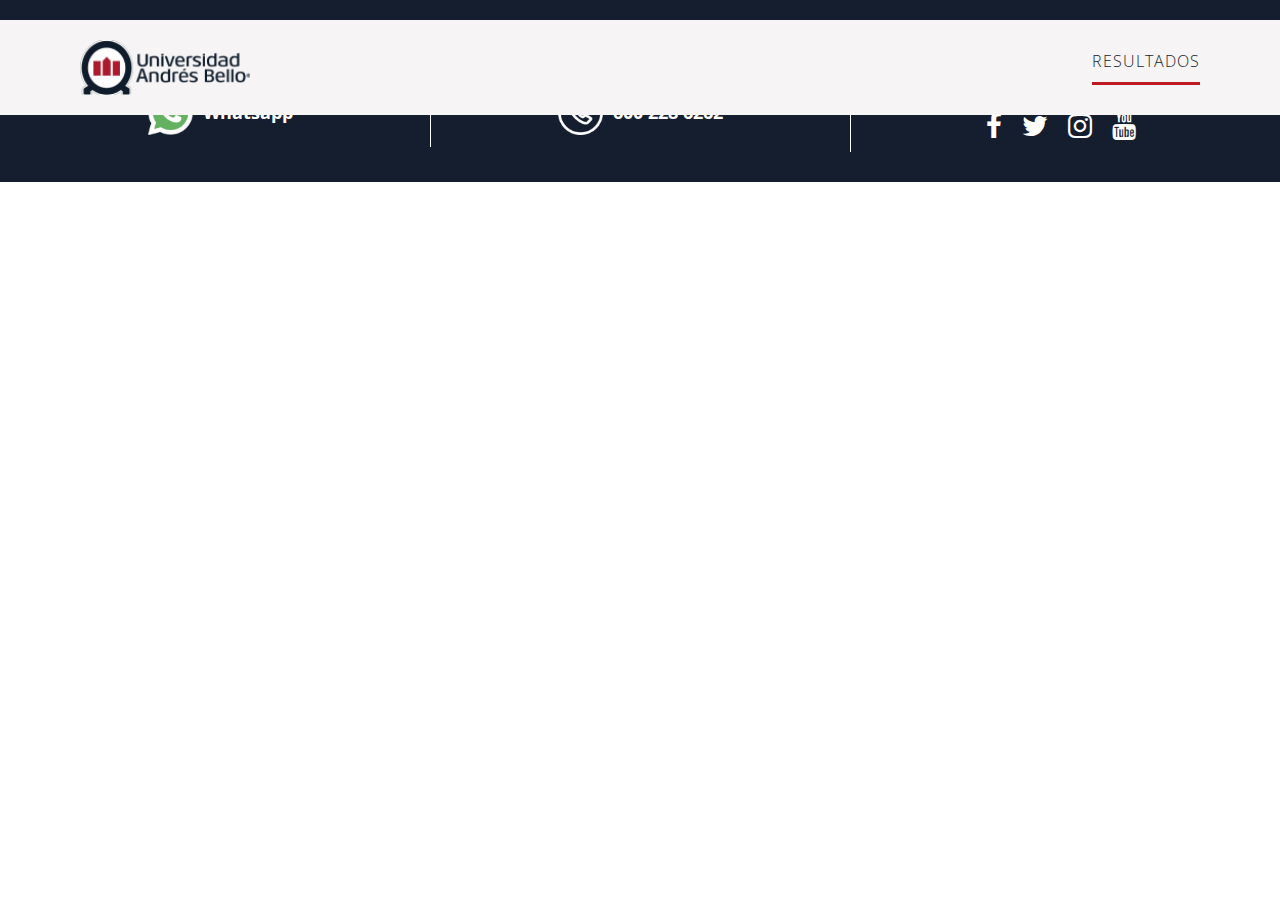
<file: finish.html>
<!DOCTYPE html>
<html lang="es">
  <head>
    <title>UNAB</title>
    <meta charset="UTF-8">
    <link href="img/icons/favicon.png" rel="shortcut icon">
    <meta name="viewport" content="width=device-width, initial-scale=1, maximum-scale=1">
    <link href="css/main.css?v=14112" rel="stylesheet" type="text/css">
    <script src="js/main.js?v=14112" type="text/javascript"></script>
    <!-- Meta tags facebook-->
    <meta property="og:title" content="#">
    <meta property="og:description" content="#">
    <meta property="og:image" content="#">
    <!-- Meta tags twitter cards-->
    <meta name="twitter:card" content="summary_large_image">
    <meta name="twitter:title" content="#">
    <meta name="twitter:description" content="#">
    <meta name="twitter:image" content="#">
    <link rel="preconnect" href="https://fonts.gstatic.com">
    <link rel="preconnect" href="https://fonts.googleapis.com">
    <link rel="preconnect" href="https://fonts.gstatic.com" crossorigin><link rel="preconnect" href="https://fonts.googleapis.com">
    <link rel="preconnect" href="https://fonts.gstatic.com" crossorigin>
    <link href="https://fonts.googleapis.com/css2?family=Fredoka+One&family=Open+Sans:wght@300;400;500;700&display=swap" rel="stylesheet">
    <!--[if lt IE 9]> <script src="http://html5shiv.googlecode.com/svn/trunk/html5.js"></script> <![endif]-->
    
  </head>
  <body>
    <header> 
      <div class="header__wrap"> 
        <div class="header__flex"> 
          <div class="header__logo"> <img src="img/icons/logo-unab-dark.png"></div>
          <div class="header__info"> <span>Resultados</span></div>
        </div>
      </div>
    </header>
    <div id="sections">
      <section class="section--finish">
        <div class="section__header dscroll">
          <h1 class="h2 section__title">¡Felicitaciones <strong>Juan</strong>!</h1>
          <p class="section__description">Tu puntaje ponderado es: 637 puntos </p>
          <p class="section__description">Con tu puntaje podrías entrar a Derecho </p>
          <p class="section__info">*Cálculo en base al puntaje de corte del año pasado. Admisión final sujeta a condiciones.</p>
          <div class="section__people"> <img src="img/icons/peoples.svg"></div>
        </div>
        <div class="section__body dscroll">
          <div class="section__bg"> 
            <div class="bg"> <img src="img/uploads/2.jpg"></div>
          </div>
          <div class="section__card">
            <h3 class="section__card__title">Derecho </h3>
            <div class="section__card__subtitle">Precio regular sin descuento </div>
            <div class="section__pricing"> 
              <div class="section__price">
                <div class="section__text">Valor matrícula </div>
                <div class="section__value">$462.000</div>
              </div>
              <div class="section__price">
                <div class="section__text">Valor Carrera anual </div>
                <div class="section__value">$5.000.000</div>
              </div>
            </div>
            <div class="section__card__subtitle">Descuentos </div>
            <div class="section__values"> 
              <div class="section__value">
                <div class="section__value__title">Beca matrícula UNAB<span>Aplica si eliges UNAB primera preferencia</span></div>
                <div class="section__value__value">- $462.000</div>
              </div>
              <div class="section__value">
                <div class="section__value__title">Beca arancel UNAB<span>Descuento anual sobre el valor de la carrera</span></div>
                <div class="section__value__value">- $2.000.000</div>
              </div>
              <div class="section__value section__value--gray">
                <div class="section__value__title">Crédito CAE</div>
                <div class="section__value__value">- $1.000.000</div>
              </div>
            </div>
            <div class="section__values section__values--dark">
              <div class="section__card__subtitle">Total a pagar </div>
              <div class="section__value">
                <div class="section__value__title">Matrícula con Beca</div>
                <div class="section__value__value">$0</div>
              </div>
              <div class="section__value">
                <div class="section__value__title">Carrera anual con Beca</div>
                <div class="section__value__value">$2.000.000</div>
              </div>
              <div class="section__value">
                <div class="section__value__title">Carrera mensual con Beca<span>Calculado en 10 cuotas</span></div>
                <div class="section__value__value">$200.000</div>
              </div>
            </div>
          </div>
          <div class="section__actions"> 
            <div class="section__action"> 
              <div class="section__icon"> <img src="img/icons/mail.png"></div>
              <div class="section__text"> <a loader-event>Enviar a mi correo</a></div>
            </div>
            <div class="section__action section__action--red">
              <div class="section__icon"> <img src="img/icons/download.png"></div>
              <div class="section__text"> <a data-modal-certification>Emitir certificado</a></div>
            </div>
            <div class="section__action"> 
              <div class="section__icon"> <img src="img/icons/download-cyan.png"></div>
              <div class="section__text"> <a href="#">Descargar malla</a></div>
            </div>
          </div>
        </div>
        <div class="section__body dscroll"> 
          <div class="section__body__header">
            <h2 class="h3 section__title"><strong> Juan </strong> ¿Te gustaría ver más opciones?</h2>
            <p class="section__description">Revisa más alternativas para ti</p>
          </div>
          <div class="section__slider"> 
            <div class="slider"> 
              <div class="slides"> 
                <div class="slide">
                  <div class="section__card">
                    <h3 class="section__card__title">Psicología </h3>
                    <div class="section__card__subtitle">Precio regular sin descuento </div>
                    <div class="section__pricing"> 
                      <div class="section__price"> 
                        <div class="section__text">Valor matrícula </div>
                        <div class="section__value">$462.000</div>
                      </div>
                      <div class="section__price">
                        <div class="section__text">Valor Carrera anual </div>
                        <div class="section__value">$5.000.000</div>
                      </div>
                    </div>
                    <div class="section__card__subtitle">Descuentos </div>
                    <div class="section__values"> 
                      <div class="section__value">
                        <div class="section__value__title">Beca matrícula UNAB<span>Aplica si eliges UNAB primera preferencia</span></div>
                        <div class="section__value__value">- $462.000</div>
                      </div>
                      <div class="section__value">
                        <div class="section__value__title">Beca arancel UNAB<span>Descuento anual sobre el valor de la carrera</span></div>
                        <div class="section__value__value">- $2.000.000</div>
                      </div>
                      <div class="section__value section__value--gray">
                        <div class="section__value__title">Crédito CAE</div>
                        <div class="section__value__value">- $1.000.000</div>
                      </div>
                    </div>
                    <div class="section__values section__values--dark">
                      <div class="section__card__subtitle">Total a pagar </div>
                      <div class="section__value">
                        <div class="section__value__title">Matrícula con Beca</div>
                        <div class="section__value__value">$0</div>
                      </div>
                      <div class="section__value">
                        <div class="section__value__title">Carrera anual con Beca</div>
                        <div class="section__value__value">$2.000.000</div>
                      </div>
                      <div class="section__value">
                        <div class="section__value__title">Carrera mensual con Beca<span>Calculado en 10 cuotas</span></div>
                        <div class="section__value__value">$200.000</div>
                      </div>
                    </div>
                    <div class="section__values__bottons"> <a href="#" class="btn btn--gray">Enviar a mi correo</a><a href="#" class="btn btn--red">Emitir certificado</a></div>
                  </div>
                </div>
                <div class="slide">
                  <div class="section__card">
                    <h3 class="section__card__title">Arquitectura </h3>
                    <div class="section__card__subtitle">Precio regular sin descuento </div>
                    <div class="section__pricing"> 
                      <div class="section__price"> 
                        <div class="section__text">Valor matrícula </div>
                        <div class="section__value">$462.000</div>
                      </div>
                      <div class="section__price">
                        <div class="section__text">Valor Carrera anual </div>
                        <div class="section__value">$5.000.000</div>
                      </div>
                    </div>
                    <div class="section__card__subtitle">Descuentos </div>
                    <div class="section__values"> 
                      <div class="section__value">
                        <div class="section__value__title">Beca matrícula UNAB<span>Aplica si eliges UNAB primera preferencia</span></div>
                        <div class="section__value__value">- $462.000</div>
                      </div>
                      <div class="section__value">
                        <div class="section__value__title">Beca arancel UNAB<span>Descuento anual sobre el valor de la carrera</span></div>
                        <div class="section__value__value">- $2.000.000</div>
                      </div>
                      <div class="section__value section__value--gray">
                        <div class="section__value__title">Crédito CAE</div>
                        <div class="section__value__value">- $1.000.000</div>
                      </div>
                    </div>
                    <div class="section__values section__values--dark">
                      <div class="section__card__subtitle">Total a pagar </div>
                      <div class="section__value">
                        <div class="section__value__title">Matrícula con Beca</div>
                        <div class="section__value__value">$0</div>
                      </div>
                      <div class="section__value">
                        <div class="section__value__title">Carrera anual con Beca</div>
                        <div class="section__value__value">$2.000.000</div>
                      </div>
                      <div class="section__value">
                        <div class="section__value__title">Carrera mensual con Beca<span>Calculado en 10 cuotas</span></div>
                        <div class="section__value__value">$200.000</div>
                      </div>
                    </div>
                    <div class="section__values__bottons"> <a href="#" class="btn btn--gray">Enviar a mi correo</a><a href="#" class="btn btn--red">Emitir certificado</a></div>
                  </div>
                </div>
                <div class="slide">
                  <div class="section__card">
                    <h3 class="section__card__title">Ing. en Informática </h3>
                    <div class="section__card__subtitle">Precio regular sin descuento </div>
                    <div class="section__pricing"> 
                      <div class="section__price"> 
                        <div class="section__text">Valor matrícula </div>
                        <div class="section__value">$462.000</div>
                      </div>
                      <div class="section__price">
                        <div class="section__text">Valor Carrera anual </div>
                        <div class="section__value">$5.000.000</div>
                      </div>
                    </div>
                    <div class="section__card__subtitle">Descuentos </div>
                    <div class="section__values"> 
                      <div class="section__value">
                        <div class="section__value__title">Beca matrícula UNAB<span>Aplica si eliges UNAB primera preferencia</span></div>
                        <div class="section__value__value">- $462.000</div>
                      </div>
                      <div class="section__value">
                        <div class="section__value__title">Beca arancel UNAB<span>Descuento anual sobre el valor de la carrera</span></div>
                        <div class="section__value__value">- $2.000.000</div>
                      </div>
                      <div class="section__value section__value--gray">
                        <div class="section__value__title">Crédito CAE</div>
                        <div class="section__value__value">- $1.000.000</div>
                      </div>
                    </div>
                    <div class="section__values section__values--dark">
                      <div class="section__card__subtitle">Total a pagar </div>
                      <div class="section__value">
                        <div class="section__value__title">Matrícula con Beca</div>
                        <div class="section__value__value">$0</div>
                      </div>
                      <div class="section__value">
                        <div class="section__value__title">Carrera anual con Beca</div>
                        <div class="section__value__value">$2.000.000</div>
                      </div>
                      <div class="section__value">
                        <div class="section__value__title">Carrera mensual con Beca<span>Calculado en 10 cuotas</span></div>
                        <div class="section__value__value">$200.000</div>
                      </div>
                    </div>
                    <div class="section__values__bottons"> <a href="#" class="btn btn--gray">Enviar a mi correo</a><a href="#" class="btn btn--red">Emitir certificado</a></div>
                  </div>
                </div>
              </div>
            </div>
          </div>
        </div>
        <div class="section__footer dscroll"> 
          <div class="section__back"> <a href="steps.html" class="btn btn--white">Volver a simular </a></div>
          <div class="section__footer__info"> 
            <h4 class="section__title">Información importante que debes saber  </h4>
            <p class="section__description">Para que tu certificado de beca sea válido debes:</p>
            <ul> 
              <li>Estar convocado en la UNAB.</li>
              <li>Haber ingresado correctamente los datos socioeconómicos</li>
            </ul>
            <div class="section__content__more">
              <ul> 
                <li>Dictumst blandit proin consectetur consectetur lacus nibh cursus
                </li>
                <li>Ullamcorper curabitur justo litora sapien auctor etiam phasellus
                </li>
                <li>Sodales ultricies sagittis eget dui nec rhoncus aliquam
                </li>
                <li>Eget pulvinar ut placerat vestibulum iaculis colus elit
                </li>
                <li>Vitae curae aliquam curabitur posuere congue ac pulvinar
                </li>
                <li>Nullam tincidunt ultricies platea tristique arcu eu dictum
                </li>
                <li>Eros magna risus maecenas taciti elementum libero tincidunt
                </li>
              </ul>
            </div><a class="section__more">Ver más<span class="fa fa-angle-down"></span></a>
          </div>
        </div>
      </section>
      <div class="modal modal--certification">
        <div class="modal__back"></div>
        <div class="modal__front">
          <div class="modal__box">
            <div class="modal__close"><span class="fa fa-close">	</span></div>
            <div class="modal__header">
              <h4 class="modal__title">Certificado de la beca</h4>
            </div>
            <div class="modal__body">
              <p class="modal__description">Puedes simular cuantas veces quieras y emitir tu beca en distintas carreras.</p>
              <p class="modal__description">Para que tu certificado de beca sea válido debes: </p>
              <ul>
                <li>1. Estar convocado en la UNAB</li>
                <li>2. Haber ingresado correctamente los datos socioeconómicos (n° de integrantes e ingreso familiar).</li>
                <li>3. Haber emitido beca con puntajes reales para el proceso de admisión 2022, es decir pruebas rendidas 2020 y 2021.</li>
              </ul>
              <form class="form">
                <div class="cols"> 
                  <div class="col-xs-12">
                    <div class="form__element form__element--checkbox">
                      <label>
                        <input type="checkbox" name="#" value="No" required>He leído las <a href="#">Observaciones y requisitos de las Becas</a>
                      </label>
                    </div>
                  </div>
                  <div class="col-xs-12">
                    <div class="form__button"> 
                      <button class="btn">Confirma tu beca aquí</button>
                    </div>
                  </div>
                </div>
              </form>
            </div>
          </div>
        </div>
      </div>
      <div class="loader">
        <div class="loader__bg"> 
          <div class="bg"> <img src="img/uploads/2.jpg"></div>
        </div>
        <div class="loader__body"> 
          <div class="loader__icon"> <img src="img/icons/rocket.gif"></div>
          <div class="loader__title">Estamos enviando el resultado a tu correo.</div>
        </div>
      </div>
    </div>
    <footer class="footer--steps">
      <div class="footer__wrap">
        <div class="cols">
          <h4 class="footer__title">¿Tienes dudas?</h4>
          <div class="footer__flex">
            <div class="col-xs-6 col-lg-4">
              <div class="footer__wp"> 
                <div class="footer__icon"> <img src="img/icons/whatsapp.png"></div>
                <div class="footer__text"><a href="#">Whatsapp</a></div>
              </div>
            </div>
            <div class="col-xs-6 col-lg-4">
              <div class="footer__wp"> 
                <div class="footer__icon"> <img src="img/icons/phone.png"></div>
                <div class="footer__text"><a href="#">600 228 6262</a></div>
              </div>
            </div>
            <div class="col-xs-12 col-lg-4">
              <div class="footer__socials"> 
                <h5 class="footer__title">Redes sociales </h5>
                <div class="footer__socials__socials"> 
                  <div class="footer__social"><a href="#"><span class="fa fa-facebook"></span></a></div>
                  <div class="footer__social"><a href="#"><span class="fa fa-twitter"></span></a></div>
                  <div class="footer__social"><a href="#"><span class="fa fa-instagram"></span></a></div>
                  <div class="footer__social"><a href="#"><span class="fa fa-youtube"></span></a></div>
                </div>
              </div>
            </div>
          </div>
        </div>
      </div>
    </footer>
  </body>
</html>
</file>
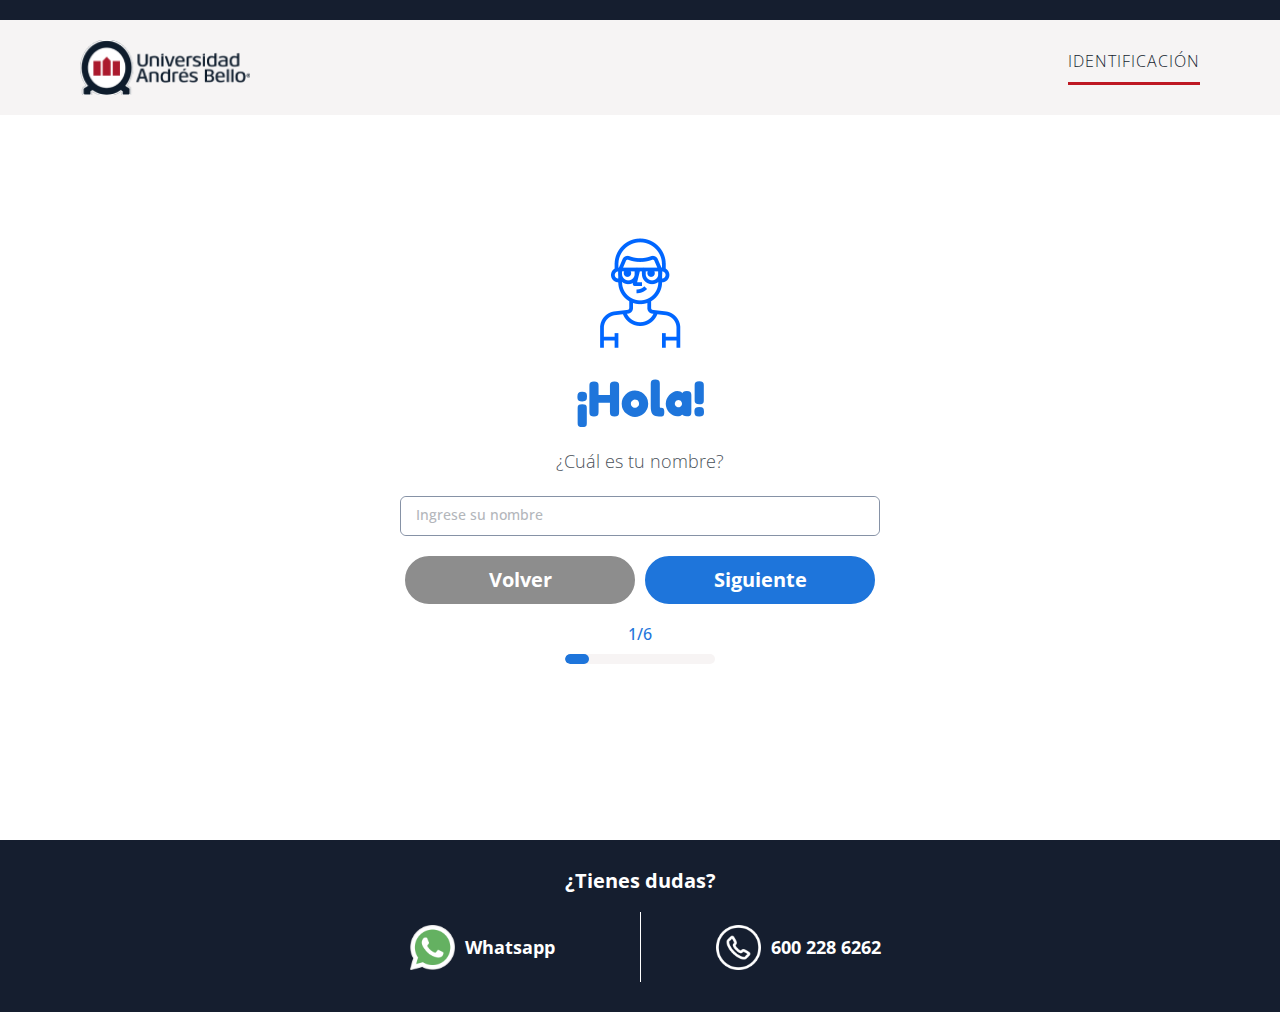
<file: steps.html>
<!DOCTYPE html>
<html lang="es">
  <head>
    <title>UNAB</title>
    <meta charset="UTF-8">
    <link href="img/icons/favicon.png" rel="shortcut icon">
    <meta name="viewport" content="width=device-width, initial-scale=1, maximum-scale=1">
    <link href="css/main.css?v=5640" rel="stylesheet" type="text/css">
    <script src="js/main.js?v=5640" type="text/javascript"></script>
    <!-- Meta tags facebook-->
    <meta property="og:title" content="#">
    <meta property="og:description" content="#">
    <meta property="og:image" content="#">
    <!-- Meta tags twitter cards-->
    <meta name="twitter:card" content="summary_large_image">
    <meta name="twitter:title" content="#">
    <meta name="twitter:description" content="#">
    <meta name="twitter:image" content="#">
    <link rel="preconnect" href="https://fonts.gstatic.com"><link rel="preconnect" href="https://fonts.googleapis.com">
    <link rel="preconnect" href="https://fonts.gstatic.com" crossorigin>
    <link href="https://fonts.googleapis.com/css2?family=Fredoka+One&family=Open+Sans:wght@300;400;500;700&display=swap" rel="stylesheet">
    <!--[if lt IE 9]> <script src="http://html5shiv.googlecode.com/svn/trunk/html5.js"></script> <![endif]-->
    
  </head>
  <body>
    <header> 
      <div class="header__wrap"> 
        <div class="header__flex"> 
          <div class="header__logo"> <img src="img/icons/logo-unab-dark.png"></div>
          <div class="header__info"> <span>Identificación</span></div>
          <div data-modal-certifications-2 class="header__certifications"> 
            <div class="header__img"> <img src="img/icons/file.png"></div>
            <div class="header__text">Mis certificados</div>
          </div>
        </div>
      </div>
    </header>
    <div id="sections">
      <section class="section--steps">
        <form class="form form--submit">
          <div data-index="1" class="section__step section__step--show">
            <div class="section__wrap">
              <div class="section__body">
                <div class="section__content">
                  <div class="section__gif"><img src="img/icons/icono-animado-1.gif"></div>
                  <h1 class="section__title">¡Hola!</h1>
                  <p class="section__description">¿Cuál es tu nombre?</p>
                  <div class="section__form"> 
                    <div class="form__element"> 
                      <div class="form__input">
                        <input type="text" placeholder="Ingrese su nombre" class="input-name">
                      </div>
                    </div>
                  </div>
                  <div class="section__buttons"> <a href="index.html" class="btn btn--gray">Volver</a><a data-next-step class="btn">Siguiente </a></div>
                  <div class="section__progress"> 
                    <div class="section__number">1/6</div>
                    <div class="section__progress__bar"></div>
                  </div>
                </div>
              </div>
            </div>
          </div>
          <div data-index="2" class="section__step">
            <div class="section__header">
              <h2 class="section__title">Hola <strong>Juan</strong>,</h2>
              <p class="section__description">Ingresa tu RUT y correo</p>
            </div>
            <div class="section__body">
              <div class="section__bg"> 
                <div class="bg"> <img src="img/uploads/2.jpg"></div>
              </div>
              <div class="section__wrap">
                <div class="section__form__box"> 
                  <div class="form__element"> 
                    <div class="form__title">Tipo de documento </div>
                    <div class="form__input"> 
                      <select name="#">
                        <option disabled>Seleccione Rut o Pasaporte</option>
                        <option value="#">Rut</option>
                        <option value="#">Pasaporte</option>
                      </select>
                    </div>
                  </div>
                  <div class="form__element"> 
                    <div class="form__title">N° RUT o Pasaporte</div>
                    <div class="form__input"> 
                      <input type="text" name="#" placeholder="Ingrese su N°">
                    </div>
                  </div>
                  <div class="form__element"> 
                    <div class="form__title">Correo electrónico </div>
                    <div class="form__input"> 
                      <input type="text" name="#" placeholder="Ingrese su correo electrónico">
                    </div>
                  </div>
                  <div class="form__element"> 
                    <div class="form__title">Captcha</div>
                    <div class="form__flex"> 
                      <div class="form__captcha"><img src="img/icons/captcha.png"></div>
                      <div class="form__input"> 
                        <input type="text" name="#" placeholder="Ingrese código">
                      </div>
                    </div>
                  </div>
                </div>
              </div>
            </div>
            <div class="section__footer">
              <div class="section__buttons"> <a data-prev-step class="btn btn--gray">Volver</a><a data-next-step class="btn">Siguiente </a></div>
              <div class="section__progress"> 
                <div class="section__number">2/6</div>
                <div class="section__progress__bar step--2"> </div>
              </div>
            </div>
          </div>
          <div data-index="3" class="section__step">
            <div class="section__header">
              <h2 class="section__title"><strong>Juan</strong>, ¿nos darías tus datos?</h2>
              <p class="section__description">Para poder armar tu perfil</p>
            </div>
            <div class="section__body">
              <div class="section__bg"> 
                <div class="bg"> <img src="img/uploads/2.jpg"></div>
              </div>
              <div class="section__wrap section__wrap--md">				
                <div class="cols"> 
                  <div class="col-xs-12 col-md-6">
                    <div class="section__form__box section__form__box--minheight">
                      <div class="section__form__title">Información del estudiante</div>
                      <div class="form__element"> 
                        <div class="form__title">Nombre</div>
                        <div class="form__input"> 
                          <input type="text" name="#" placeholder="Ingrese su nombre completo">
                        </div>
                      </div>
                      <div class="form__element"> 
                        <div class="form__title">Apellidos</div>
                        <div class="form__input"> 
                          <input type="text" name="#" placeholder="Ingrese sus apellidos">
                        </div>
                      </div>
                      <div class="form__element form__element--phone"> 
                        <div class="form__title">Teléfono celular</div>
                        <div class="form__input">
                          <div class="form__input__phone"> <span>+569 </span></div>
                          <input type="number" number="phone" name="#" maxlength="8" placeholder="Ingrese su teléfono celular de 8 dígitos" class="input-phone">
                        </div>
                      </div>
                    </div>
                  </div>
                  <div class="col-xs-12 col-md-6">
                    <div class="section__form__box section__form__box--minheight">
                      <div class="section__form__title">Información del colegio</div>
                      <div class="form__element"> 
                        <div class="form__title">Región</div>
                        <div class="form__input"> 
                          <select name="#">
                            <option disabled>Seleccione la región</option>
                            <option value="#">Lorem</option>
                            <option value="#">Ipsum</option>
                          </select>
                        </div>
                      </div>
                      <div class="form__element"> 
                        <div class="form__title">Comuna</div>
                        <div class="form__input"> 
                          <select name="#">
                            <option disabled>Seleccione la comuna</option>
                            <option value="#">Lorem</option>
                            <option value="#">Ipsum</option>
                          </select>
                        </div>
                      </div>
                      <div class="form__element"> 
                        <div class="form__title">Colegio</div>
                        <div class="form__input"> 
                          <select name="#">
                            <option disabled>Seleccione su colegio</option>
                            <option value="#">Lorem</option>
                            <option value="#">Ipsum				</option>
                          </select>
                        </div>
                      </div>
                      <div class="form__element form__element--info">
                        <div class="form__title">Curso</div>
                        <div class="form__flex">
                          <div class="form__input"> 
                            <select name="#">
                              <option disabled>Seleccione su último curso</option>
                              <option value="#">Lorem</option>
                              <option value="#">Ipsum</option>
                            </select>
                          </div>
                          <div class="form__info">
                            <div class="form__circle"><span>i</span></div>
                            <div class="form__tooltip"> 
                              <h5>Curso</h5>
                              <p>Corresponde al curso que estás actualmente o si eres egresado de años o procesos anteriores.</p>
                            </div>
                          </div>
                        </div>
                      </div>
                    </div>
                  </div>
                </div>
              </div>
            </div>
            <div class="section__footer">
              <div class="section__buttons"> <a data-prev-step class="btn btn--gray">Volver</a><a data-next-step class="btn">Siguiente </a></div>
              <div class="section__progress"> 
                <div class="section__number">3/6</div>
                <div class="section__progress__bar step--3"></div>
              </div>
            </div>
          </div>
          <div data-index="4" class="section__step">
            <div class="section__header">
              <h2 class="section__title"><strong>Juan</strong>, de acuerdo a tus ensayos</h2>
              <p class="section__description">¿Qué puntaje crees que podrías obtener en la PDT?</p>
              <div class="section__header__buttons"> <a data-ejemplo class="btn btn--light">Simular </a><a data-modal-demre class="btn btn--light">Usar puntaje 2021 </a></div>
            </div>
            <div class="section__body">
              <div class="section__bg"> 
                <div class="bg"> <img src="img/uploads/2.jpg"></div>
              </div>
              <div class="section__wrap section__wrap--md">
                <div class="cols"> 
                  <div class="col-xs-12 col-md-6">
                    <div class="section__form__box section__form__box--minheight">
                      <div class="section__form__box__header">
                        <div class="section__form__title">Ingresa puntajes PDT</div>
                        <div class="section__form__info">
                          <div class="section__form__circle"><span>i</span></div>
                          <div class="section__form__tooltip">
                            <h5>Puntajes simulados PDT</h5>
                            <p>Ingresa los puntajes que creas que puedes obtener, lo más cercano a la realidad posible, según tus ensayos o pruebas.</p>
                          </div>
                        </div>
                      </div>
                      <div class="form__element"> 
                        <div class="form__title">Comprensión Lectora</div>
                        <div class="form__input"> 
                          <input type="number" name="#" placeholder="Ej: 600">
                        </div>
                      </div>
                      <div class="form__element"> 
                        <div class="form__title">Matemática</div>
                        <div class="form__input"> 
                          <input type="number" name="#" placeholder="Ej: 600">
                        </div>
                      </div>
                      <div class="form__element"> 
                        <div class="form__title">Historia y CCSS</div>
                        <div class="form__input"> 
                          <input type="number" name="#" placeholder="Ej: 600">
                        </div>
                      </div>
                      <div class="form__element"> 
                        <div class="form__title">Ciencias</div>
                        <div class="form__input"> 
                          <input type="number" name="#" placeholder="Ej: 600">
                        </div>
                      </div>
                    </div>
                  </div>
                  <div class="col-xs-12 col-md-6">
                    <div class="section__form__box section__form__box--minheight">
                      <div class="section__form__box__header">
                        <div class="section__form__title">Ingresa promedio enseñanza media</div>
                        <div class="section__form__info">
                          <div class="section__form__circle"><span>i</span></div>
                          <div class="section__form__tooltip">
                            <h5>Promedio enseñanza media:</h5>
                            <p>Si aún no tienes tu promedio total, ingresa un estimado de cuánto crees que podrías obtener.</p>
                          </div>
                        </div>
                      </div>
                      <div class="form__element"> 
                        <div class="form__title">Promedio de notas</div>
                        <div class="form__input"> 
                          <input type="number" name="#" placeholder="Ej: 5,8">
                        </div>
                      </div>
                    </div>
                  </div>
                </div>
              </div>
            </div>
            <div class="section__footer">
              <div class="section__buttons"> <a data-prev-step class="btn btn--gray">Volver</a><a data-next-step class="btn">Siguiente </a></div>
              <div class="section__progress"> 
                <div class="section__number">4/6</div>
                <div class="section__progress__bar step--4"> </div>
              </div>
            </div>
          </div>
          <div data-index="5" class="section__step">
            <div class="section__header">
              <h2 class="section__title"><strong>Juan</strong>, ya vamos terminando...</h2>
              <p class="section__description">Completa estos datos, que nos ayudarán a calcular el valor de tu carrera.</p>
            </div>
            <div class="section__body">
              <div class="section__bg"> 
                <div class="bg"> <img src="img/uploads/2.jpg"></div>
              </div>
              <div class="section__wrap section__wrap--md">
                <div class="cols"> 
                  <div class="col-xs-12 col-md-6">
                    <div class="section__form__box section__form__box--minheight-2"> 
                      <div class="section__form__title">Información créditos</div>
                      <div class="form__element__checkbox form__element__checkbox--info">
                        <div class="form__title">¿Crees que vas a utilizar CAE?</div>
                        <div class="form__flex">
                          <div class="form__checkboxs">
                            <div class="form__checkbox">
                              <div class="form__input">
                                <input type="radio" name="cae" value="1">
                              </div>
                              <div class="form__text">Si</div>
                            </div>
                            <div class="form__checkbox">
                              <div class="form__input">
                                <input type="radio" name="cae" value="2">
                              </div>
                              <div class="form__text">No</div>
                            </div>
                          </div>
                          <div class="form__info">
                            <div class="form__circle"><span>i</span></div>
                            <div class="form__tooltip"> 
                              <h5>CAE:</h5>
                              <p>Crédito con Aval del Estado, corresponde a un préstamo bancario que financia tus estudios de manera parcial o total, el cual debes comenzar a pagar en cuotas luego de terminar la Universidad.</p>
                            </div>
                          </div>
                        </div>
                      </div>
                      <div class="form__element__checkbox form__element__checkbox--info">
                        <div class="form__title">¿Crees que pedirás becas del estado?</div>
                        <div class="form__flex">
                          <div class="form__checkboxs">
                            <div class="form__checkbox">
                              <div class="form__input">
                                <input type="radio" name="becas" value="1">
                              </div>
                              <div class="form__text">Si</div>
                            </div>
                            <div class="form__checkbox">
                              <div class="form__input">
                                <input type="radio" name="becas" value="2">
                              </div>
                              <div class="form__text">No</div>
                            </div>
                          </div>
                          <div class="form__info">
                            <div class="form__circle"><span>i</span></div>
                            <div class="form__tooltip"> 
                              <h5>Becas del estado</h5>
                              <p>Corresponde a un apoyo económico al que puedes acceder dependiendo de tu puntaje y factores socioeconómicos, entre otros. Pueden cubrir tu carrera de manera parcial o total y no debes devolverlo al terminar la Universidad.</p>
                            </div>
                          </div>
                        </div>
                      </div>
                    </div>
                  </div>
                  <div class="col-xs-12 col-md-6">
                    <div class="section__form__box section__form__box--minheight-2">
                      <div class="section__form__title">Información familiar</div>
                      <div class="form__element form__element--info">
                        <div class="form__title">¿Cuantos integrantes viven en tu casa?</div>
                        <div class="form__flex">
                          <div class="form__input"> 
                            <select name="#">
                              <option value="#">1</option>
                              <option value="#">2</option>
                              <option value="#">3</option>
                              <option value="#">4</option>
                            </select>
                          </div>
                          <div class="form__info">
                            <div class="form__circle"><span>i</span></div>
                            <div class="form__tooltip"> 
                              <h5>¿Cuantos integrantes viven en tu casa?</h5>
                              <p>Debes incluir a todas las personas que viven contigo actualmente.</p>
                            </div>
                          </div>
                        </div>
                      </div>
                      <div class="form__element form__element--info">
                        <div class="form__title">¿Ingreso total mensual de tu hogar?</div>
                        <div class="form__flex">
                          <div class="form__input"> 
                            <select name="#">
                              <option value="#">Entre $100.000 y $200.000</option>
                              <option value="#">Entre $300.000 y $400.000</option>
                              <option value="#">Entre $500.000 y $600.000</option>
                              <option value="#">Entre $700.000 y $800.000</option>
                              <option value="#">Entre $900.000 y $1.000.000</option>
                            </select>
                          </div>
                          <div class="form__info">
                            <div class="form__circle"><span>i</span></div>
                            <div class="form__tooltip"> 
                              <h5>¿Ingreso total mensual de tu hogar?</h5>
                              <p>Debes indicar el monto total de ingresos que existen en tu hogar actualmente.</p>
                            </div>
                          </div>
                        </div>
                      </div>
                    </div>
                  </div>
                </div>
              </div>
            </div>
            <div class="section__footer">
              <div class="section__buttons"> <a data-prev-step class="btn btn--gray">Volver		</a><a data-next-step class="btn">Siguiente </a></div>
              <div class="section__progress"> 
                <div class="section__number">5/6</div>
                <div class="section__progress__bar step--5"> </div>
              </div>
            </div>
          </div>
          <div data-index="6" class="section__step">
            <div class="section__header">
              <h2 class="section__title"><strong>Juan</strong>, lo más importante</h2>
              <p class="section__description">¿Qué carrera quieres estudiar?</p>
              <div class="section__options">	
                <div class="section__option section__option--checked">
                  <div class="section__icon"> <img src="img/icons/sun.png"></div>
                  <div class="section__checkbox">
                    <label>
                      <input type="radio" name="horario" value="1" checked class="checkbox-horario">Diurno
                    </label>
                  </div>
                </div>
                <div class="section__option"> 
                  <div class="section__icon"> <img src="img/icons/moon.png"></div>
                  <div class="section__checkbox">
                    <label>
                      <input type="radio" name="horario" value="2" class="checkbox-horario">Vespertino
                    </label>
                  </div>
                </div>
              </div>
            </div>
            <div class="section__body">
              <div class="section__bg"> 
                <div class="bg"> <img src="img/uploads/2.jpg"></div>
              </div>
              <div class="section__wrap">
                <div class="section__form__box"> 
                  <div class="section__form__title">Carrera</div>
                  <div class="form__element"> 
                    <div class="form__title">Selecciona tu carrera</div>
                    <div class="form__input"> 
                      <select name="#">
                        <option value="#">Lorem</option>
                        <option value="#">Ipsum</option>
                      </select>
                    </div>
                  </div>
                  <div class="form__element"> 
                    <div class="form__title">Selecciona tu sede</div>
                    <div class="form__input"> 
                      <select name="#">
                        <option value="#">Lorem</option>
                        <option value="#">Ipsum</option>
                      </select>
                    </div>
                  </div>
                </div>
              </div>
            </div>
            <div class="section__footer">
              <div class="section__buttons"> <a data-prev-step class="btn btn--gray">Volver		</a>
                <button class="btn">Siguiente </button>
              </div>
              <div class="section__progress"> 
                <div class="section__number">6/6</div>
                <div class="section__progress__bar step--6"> </div>
              </div>
            </div>
          </div>
        </form>
      </section>
      <!--Pantalla de resultados ----------------------------------------------------------------------------------------------------------------------------------------------->
      <section class="section--finish">
        <div class="section__header dscroll">
          <h1 class="h2 section__title">¡Felicitaciones <strong>Juan</strong>!</h1>
          <p class="section__description">Tu puntaje ponderado es: 637 puntos </p>
          <p class="section__description">Con tu puntaje podrías entrar a Derecho </p>
          <p class="section__info">*Cálculo en base al puntaje de corte del año pasado. Admisión final sujeta a condiciones.</p>
          <div class="section__people"> <img src="img/icons/peoples.svg"></div>
        </div>
        <div class="section__body dscroll">
          <div class="section__bg"> 
            <div class="bg"> <img src="img/uploads/2.jpg"></div>
          </div>
          <div class="section__card">
            <h3 class="section__card__title">Derecho </h3>
            <div class="section__card__subtitle">Precio regular sin descuento </div>
            <div class="section__pricing"> 
              <div class="section__price">
                <div class="section__text">Valor matrícula </div>
                <div class="section__value">$462.000</div>
              </div>
              <div class="section__price">
                <div class="section__text">Valor Carrera anual </div>
                <div class="section__value">$5.000.000</div>
              </div>
            </div>
            <div class="section__card__subtitle">Descuentos </div>
            <div class="section__values"> 
              <div class="section__value">
                <div class="section__value__title">Beca matrícula UNAB<span>Aplica si eliges UNAB primera preferencia</span></div>
                <div class="section__value__value">- $462.000</div>
              </div>
              <div class="section__value">
                <div class="section__value__title">Beca arancel UNAB<span>Descuento anual sobre el valor de la carrera</span></div>
                <div class="section__value__value">- $2.000.000</div>
              </div>
              <div class="section__value section__value--gray">
                <div class="section__value__title">Crédito CAE</div>
                <div class="section__value__value">- $1.000.000</div>
              </div>
            </div>
            <div class="section__values section__values--dark">
              <div class="section__card__subtitle">Total a pagar </div>
              <div class="section__value">
                <div class="section__value__title">Matrícula con Beca</div>
                <div class="section__value__value">$0</div>
              </div>
              <div class="section__value">
                <div class="section__value__title">Carrera anual con Beca</div>
                <div class="section__value__value">$2.000.000</div>
              </div>
              <div class="section__value">
                <div class="section__value__title">Carrera mensual con Beca<span>Calculado en 10 cuotas</span></div>
                <div class="section__value__value">$200.000</div>
              </div>
            </div>
          </div>
          <div class="section__actions"> 
            <div class="section__action"> 
              <div class="section__icon"> <img src="img/icons/mail.png"></div>
              <div class="section__text"> <a loader-event>Enviar a mi correo</a></div>
            </div>
            <div class="section__action section__action--red">
              <div class="section__icon"> <img src="img/icons/download.png"></div>
              <div class="section__text"> <a data-modal-certification>Emitir certificado</a></div>
            </div>
            <div class="section__action"> 
              <div class="section__icon"> <img src="img/icons/download-cyan.png"></div>
              <div class="section__text"> <a href="#">Descargar malla</a></div>
            </div>
          </div>
        </div>
        <div class="section__body dscroll"> 
          <div class="section__body__header">
            <h2 class="h3 section__title"><strong> Juan </strong> ¿Te gustaría ver más opciones?</h2>
            <p class="section__description">Revisa más alternativas para ti</p>
          </div>
          <div class="section__slider"> 
            <div class="slider"> 
              <div class="slides"> 
                <div class="slide">
                  <div class="section__card">
                    <h3 class="section__card__title">Psicología </h3>
                    <div class="section__card__subtitle">Precio regular sin descuento </div>
                    <div class="section__pricing"> 
                      <div class="section__price"> 
                        <div class="section__text">Valor matrícula </div>
                        <div class="section__value">$462.000</div>
                      </div>
                      <div class="section__price">
                        <div class="section__text">Valor Carrera anual </div>
                        <div class="section__value">$5.000.000</div>
                      </div>
                    </div>
                    <div class="section__card__subtitle">Descuentos </div>
                    <div class="section__values"> 
                      <div class="section__value">
                        <div class="section__value__title">Beca matrícula UNAB<span>Aplica si eliges UNAB primera preferencia</span></div>
                        <div class="section__value__value">- $462.000</div>
                      </div>
                      <div class="section__value">
                        <div class="section__value__title">Beca arancel UNAB<span>Descuento anual sobre el valor de la carrera</span></div>
                        <div class="section__value__value">- $2.000.000</div>
                      </div>
                      <div class="section__value section__value--gray">
                        <div class="section__value__title">Crédito CAE</div>
                        <div class="section__value__value">- $1.000.000</div>
                      </div>
                    </div>
                    <div class="section__values section__values--dark">
                      <div class="section__card__subtitle">Total a pagar </div>
                      <div class="section__value">
                        <div class="section__value__title">Matrícula con Beca</div>
                        <div class="section__value__value">$0</div>
                      </div>
                      <div class="section__value">
                        <div class="section__value__title">Carrera anual con Beca</div>
                        <div class="section__value__value">$2.000.000</div>
                      </div>
                      <div class="section__value">
                        <div class="section__value__title">Carrera mensual con Beca<span>Calculado en 10 cuotas</span></div>
                        <div class="section__value__value">$200.000</div>
                      </div>
                    </div>
                    <div class="section__values__bottons"> <a href="#" class="btn btn--gray">Enviar a mi correo</a><a href="#" class="btn btn--red">Emitir certificado</a></div>
                  </div>
                </div>
                <div class="slide">
                  <div class="section__card">
                    <h3 class="section__card__title">Arquitectura </h3>
                    <div class="section__card__subtitle">Precio regular sin descuento </div>
                    <div class="section__pricing"> 
                      <div class="section__price"> 
                        <div class="section__text">Valor matrícula </div>
                        <div class="section__value">$462.000</div>
                      </div>
                      <div class="section__price">
                        <div class="section__text">Valor Carrera anual </div>
                        <div class="section__value">$5.000.000</div>
                      </div>
                    </div>
                    <div class="section__card__subtitle">Descuentos </div>
                    <div class="section__values"> 
                      <div class="section__value">
                        <div class="section__value__title">Beca matrícula UNAB<span>Aplica si eliges UNAB primera preferencia</span></div>
                        <div class="section__value__value">- $462.000</div>
                      </div>
                      <div class="section__value">
                        <div class="section__value__title">Beca arancel UNAB<span>Descuento anual sobre el valor de la carrera</span></div>
                        <div class="section__value__value">- $2.000.000</div>
                      </div>
                      <div class="section__value section__value--gray">
                        <div class="section__value__title">Crédito CAE</div>
                        <div class="section__value__value">- $1.000.000</div>
                      </div>
                    </div>
                    <div class="section__values section__values--dark">
                      <div class="section__card__subtitle">Total a pagar </div>
                      <div class="section__value">
                        <div class="section__value__title">Matrícula con Beca</div>
                        <div class="section__value__value">$0</div>
                      </div>
                      <div class="section__value">
                        <div class="section__value__title">Carrera anual con Beca</div>
                        <div class="section__value__value">$2.000.000</div>
                      </div>
                      <div class="section__value">
                        <div class="section__value__title">Carrera mensual con Beca<span>Calculado en 10 cuotas</span></div>
                        <div class="section__value__value">$200.000</div>
                      </div>
                    </div>
                    <div class="section__values__bottons"> <a href="#" class="btn btn--gray">Enviar a mi correo</a><a href="#" class="btn btn--red">Emitir certificado</a></div>
                  </div>
                </div>
                <div class="slide">
                  <div class="section__card">
                    <h3 class="section__card__title">Ing. en Informática </h3>
                    <div class="section__card__subtitle">Precio regular sin descuento </div>
                    <div class="section__pricing"> 
                      <div class="section__price"> 
                        <div class="section__text">Valor matrícula </div>
                        <div class="section__value">$462.000</div>
                      </div>
                      <div class="section__price">
                        <div class="section__text">Valor Carrera anual </div>
                        <div class="section__value">$5.000.000</div>
                      </div>
                    </div>
                    <div class="section__card__subtitle">Descuentos </div>
                    <div class="section__values"> 
                      <div class="section__value">
                        <div class="section__value__title">Beca matrícula UNAB<span>Aplica si eliges UNAB primera preferencia</span></div>
                        <div class="section__value__value">- $462.000</div>
                      </div>
                      <div class="section__value">
                        <div class="section__value__title">Beca arancel UNAB<span>Descuento anual sobre el valor de la carrera</span></div>
                        <div class="section__value__value">- $2.000.000</div>
                      </div>
                      <div class="section__value section__value--gray">
                        <div class="section__value__title">Crédito CAE</div>
                        <div class="section__value__value">- $1.000.000</div>
                      </div>
                    </div>
                    <div class="section__values section__values--dark">
                      <div class="section__card__subtitle">Total a pagar </div>
                      <div class="section__value">
                        <div class="section__value__title">Matrícula con Beca</div>
                        <div class="section__value__value">$0</div>
                      </div>
                      <div class="section__value">
                        <div class="section__value__title">Carrera anual con Beca</div>
                        <div class="section__value__value">$2.000.000</div>
                      </div>
                      <div class="section__value">
                        <div class="section__value__title">Carrera mensual con Beca<span>Calculado en 10 cuotas</span></div>
                        <div class="section__value__value">$200.000</div>
                      </div>
                    </div>
                    <div class="section__values__bottons"> <a href="#" class="btn btn--gray">Enviar a mi correo</a><a href="#" class="btn btn--red">Emitir certificado</a></div>
                  </div>
                </div>
              </div>
            </div>
          </div>
        </div>
        <div class="section__footer dscroll"> 
          <div class="section__back"> <a data-back-simulation class="btn btn--white">Volver a simular </a></div>
          <div class="section__footer__info"> 
            <h4 class="section__title">Información importante que debes saber  </h4>
            <p class="section__description">Para que tu certificado de beca sea válido debes:</p>
            <ul> 
              <li>Estar convocado en la UNAB.</li>
              <li>Haber ingresado correctamente los datos socioeconómicos</li>
            </ul>
            <div class="section__content__more">
              <ul> 
                <li>Ullamcorper aptent gravida tristique scelerisque arcu praesent eleifend
                </li>
                <li>Donec euismod duis habitant inceptos molestie ante libero
                </li>
                <li>Sed interdum imperdiet mattis ad aliquam elit purus
                </li>
                <li>Habitasse aenean tristique potenti ad pellentesque sed ut
                </li>
                <li>Ut dapibus iaculis consequat a integer sapien conubia
                </li>
                <li>Risus curabitur non class ad torquent risus commodo
                </li>
                <li>Et sollicitudin nunc tempus scelerisque risus praesent est
                </li>
              </ul>
            </div><a class="section__more">Ver más<span class="fa fa-angle-down"></span></a>
          </div>
        </div>
      </section>
      <div class="modal modal--certification">
        <div class="modal__back"></div>
        <div class="modal__front">
          <div class="modal__box">
            <div class="modal__close"><span class="fa fa-close">	</span></div>
            <div class="modal__header">
              <h4 class="modal__title">Certificado de la beca</h4>
            </div>
            <div class="modal__body">
              <p class="modal__description">Puedes simular cuantas veces quieras y emitir tu beca en distintas carreras.</p>
              <p class="modal__description">Para que tu certificado de beca sea válido debes: </p>
              <ul>
                <li>1. Estar convocado en la UNAB</li>
                <li>2. Haber ingresado correctamente los datos socioeconómicos (n° de integrantes e ingreso familiar).</li>
                <li>3. Haber emitido beca con puntajes reales para el proceso de admisión 2022, es decir pruebas rendidas 2020 y 2021.</li>
              </ul>
              <form class="form">
                <div class="cols"> 
                  <div class="col-xs-12">
                    <div class="form__element form__element--checkbox">
                      <label>
                        <input type="checkbox" name="#" value="No" required>He leído las <a href="#">Observaciones y requisitos de las Becas</a>
                      </label>
                    </div>
                  </div>
                  <div class="col-xs-12">
                    <div class="form__button"> 
                      <button class="btn">Confirma tu beca aquí</button>
                    </div>
                  </div>
                </div>
              </form>
            </div>
          </div>
        </div>
      </div>
      <div class="loader">
        <div class="loader__bg"> 
          <div class="bg"> <img src="img/uploads/2.jpg"></div>
        </div>
        <div class="loader__body"> 
          <div class="loader__icon"> <img src="img/icons/rocket.gif"></div>
          <div class="loader__title">Estamos enviando el resultado a tu correo.</div>
        </div>
      </div>
      <div class="loader loader--reload">
        <div class="loader__bg"> 
          <div class="bg"> <img src="img/uploads/2.jpg"></div>
        </div>
        <div class="loader__body"> 
          <div class="loader__icon"> <img src="img/icons/rocket.gif"></div>
          <div class="loader__title">Tu futuro está cerca de despegar</div>
          <p class="loader__description">Estamos calculando tu resultado</p>
        </div>
      </div>
      <div class="loader loader--back">
        <div class="loader__bg"> 
          <div class="bg"> <img src="img/uploads/2.jpg"></div>
        </div>
        <div class="loader__body"> 
          <div class="loader__icon"> <img src="img/icons/rocket.gif"></div>
          <div class="loader__title">Tu futuro está cerca de despegar</div>
          <p class="loader__description">Estamos volviendo a la selección de carreras</p>
        </div>
      </div>
      <div class="modal modal--demre">
        <div class="modal__back"></div>
        <div class="modal__front">
          <div class="modal__box">
            <div class="modal__close"><span class="fa fa-close">	</span></div>
            <div class="modal__header">
              <h4 class="modal__title">Ingrese contraseña Demre</h4>
            </div>
            <div class="modal__body">
              <p class="modal__description">Para visualizar tus puntajes reales debes ingresar tu contraseña Demre</p>
              <div class="modal__form">
                <form class="form">
                  <div class="cols">
                    <div class="col-xs-12">
                      <div class="form__element">
                        <div class="form__input">
                          <input type="password" name="#" placeholder="Ingresar contraseña">
                        </div>
                      </div>
                    </div>
                    <div class="col-xs-12">
                      <div class="form__button">
                        <button class="btn btn--sm">Mostrar puntajes</button>
                      </div>
                    </div>
                  </div>
                </form>
              </div>
            </div>
          </div>
        </div>
      </div>
      <div class="modal modal--certifications-2">
        <div class="modal__back"></div>
        <div class="modal__front">
          <div class="modal__box">
            <div class="modal__close"><span class="fa fa-close">	</span></div>
            <div class="modal__header">
              <h4 class="modal__title">Mis certificados emitidos</h4>
            </div>
            <div class="modal__body">
              <div class="modal__table"> 
                <table> 
                  <thead>
                    <tr> 
                      <th>Carrera</th>
                      <th>Sede</th>
                      <th>Generar certificado</th>
                    </tr>
                  </thead>
                  <tbody>
                    <tr>
                      <td>Arquitectura</td>
                      <td>Creativo - Recoleta</td>
                      <td> <a href="#"><span class="fa fa-file"></span>Descargar</a></td>
                    </tr>
                    <tr>
                      <td>Contador Auditor - Vespertino</td>
                      <td>República - Santiago</td>
                      <td> <a href="#"><span class="fa fa-file"></span>Descargar</a></td>
                    </tr>
                    <tr>
                      <td>Enfermería</td>
                      <td>República - Santiago</td>
                      <td> <a href="#"><span class="fa fa-file"></span>Descargar</a></td>
                    </tr>
                    <tr>
                      <td>Tecnología Médica</td>
                      <td>Concepción - Talcahuano</td>
                      <td> <a href="#"><span class="fa fa-file"></span>Descargar</a></td>
                    </tr>
                    <tr>
                      <td>Psicología</td>
                      <td>Concepción - Talcahuano</td>
                      <td> <a href="#"><span class="fa fa-file"></span>Descargar</a></td>
                    </tr>
                    <tr>
                      <td>Arquitectura</td>
                      <td>Creativo - Recoleta</td>
                      <td> <a href="#"><span class="fa fa-file"></span>Descargar</a></td>
                    </tr>
                    <tr>
                      <td>Contador Auditor - Vespertino</td>
                      <td>República - Santiago</td>
                      <td> <a href="#"><span class="fa fa-file"></span>Descargar</a></td>
                    </tr>
                    <tr>
                      <td>Enfermería</td>
                      <td>República - Santiago</td>
                      <td> <a href="#"><span class="fa fa-file"></span>Descargar</a></td>
                    </tr>
                    <tr>
                      <td>Tecnología Médica</td>
                      <td>Concepción - Talcahuano</td>
                      <td> <a href="#"><span class="fa fa-file"></span>Descargar</a></td>
                    </tr>
                    <tr>
                      <td>Psicología</td>
                      <td>Concepción - Talcahuano</td>
                      <td> <a href="#"><span class="fa fa-file"></span>Descargar</a></td>
                    </tr>
                  </tbody>
                </table>
              </div>
            </div>
          </div>
        </div>
      </div>
    </div>
    <footer class="footer--steps">
      <div class="footer__wrap">
        <div class="cols">
          <h4 class="footer__title">¿Tienes dudas?</h4>
          <div class="footer__flex">
            <div class="col-xs-12 col-lg-3"></div>
            <div class="col-xs-6 col-lg-3">
              <div class="footer__wp"> 
                <div class="footer__icon"> <img src="img/icons/whatsapp.png"></div>
                <div class="footer__text"><a href="#">Whatsapp</a></div>
              </div>
              <!--.footer__socials 
              h5.footer__title Redes sociales 
              .footer__socials__socials 
              	.footer__social
              		a(href="#")
              			span.fa.fa-facebook
              	.footer__social
              		a(href="#")
              			span.fa.fa-twitter
              	.footer__social
              		a(href="#")
              			span.fa.fa-instagram
              	.footer__social
              		a(href="#")
              			span.fa.fa-youtube
              -->
            </div>
            <div class="col-xs-6 col-lg-3">
              <div class="footer__wp"> 
                <div class="footer__icon"> <img src="img/icons/phone.png"></div>
                <div class="footer__text"><a href="#">600 228 6262</a></div>
              </div>
            </div>
            <div class="col-xs-12 col-lg-3"></div>
          </div>
        </div>
      </div>
    </footer>
  </body>
</html>
</file>
<file: css/main.css>
.clearfix:before,
.clearfix:after {
  content: " ";
  display: table;
}
.clearfix:after {
  clear: both;
}
.pull-right {
  float: right !important;
}
.pull-left {
  float: left !important;
}
.hide {
  display: none !important;
}
.show {
  display: block !important;
}
.invisible {
  visibility: hidden;
}
.hidden {
  display: none !important;
}
.affix {
  position: fixed;
}
* {
  margin: 0;
  padding: 0;
  border: 0;
  outline: 0;
  -moz-box-sizing: border-box;
       box-sizing: border-box;
}
body {
  background-color: #fff;
}
body,
button,
input,
textarea,
select {
  font-family: 'Open Sans', sans-serif;
  font-size: 16px;
  line-height: 22px;
  color: #000;
}
a,
button,
input,
textarea,
select {
  transition: 0.2s ease;
}
a {
  color: #1e75db;
  text-decoration: none;
}
a.a-classic {
  text-decoration: underline;
}
a:hover {
  cursor: pointer;
}
button:hover,
select:hover,
label:hover,
input[type='checkbox']:hover,
input[type='radio']:hover {
  cursor: pointer;
}
h1,
h2,
h3,
h4,
h5,
.h1,
.h2,
.h3,
.h4,
.h5 {
  margin-bottom: 20px;
  font-family: 'Open Sans', sans-serif;
  font-weight: bold;
}
p {
  margin-bottom: 20px;
}
ul li {
  position: relative;
  font-size: 14px;
  line-height: 18px;
  font-weight: 500;
  color: #696f79;
  padding-left: 15px;
  margin-bottom: 5px;
}
ul li:after {
  content: '';
  position: absolute;
  top: 7px;
  left: 0;
  width: 4px;
  height: 4px;
  line-height: 4px;
  text-align: center;
  border-radius: 50%;
  overflow: hidden;
  background-color: #696f79;
}
h1,
.h1 {
  font-size: 32px;
  line-height: 36px;
}
@media (min-width: 960px) {
  h1,
  .h1 {
    font-size: 50px;
    line-height: 56px;
  }
}
h2,
.h2 {
  font-size: 26px;
  line-height: 29px;
}
@media (min-width: 720px) {
  h2,
  .h2 {
    font-size: 32px;
    line-height: 36px;
  }
}
h3,
.h3 {
  font-size: 20px;
  line-height: 22px;
}
@media (min-width: 480px) {
  h3,
  .h3 {
    font-size: 26px;
    line-height: 29px;
  }
}
h4,
.h4 {
  font-size: 16px;
  line-height: 22px;
}
@media (min-width: 480px) {
  h4,
  .h4 {
    font-size: 20px;
    line-height: 22px;
  }
}
h5,
.h5 {
  font-size: 14px;
  line-height: 16px;
}
ul,
ol {
  list-style-type: none;
}
img {
  display: block;
  width: auto;
  height: auto;
  max-width: 100%;
  margin: 0 auto;
}
svg {
  display: block;
  max-width: 100%;
}
.col-xs-1,
.col-sm-1,
.col-md-1,
.col-lg-1,
.col-xs-2,
.col-sm-2,
.col-md-2,
.col-lg-2,
.col-xs-3,
.col-sm-3,
.col-md-3,
.col-lg-3,
.col-xs-4,
.col-sm-4,
.col-md-4,
.col-lg-4,
.col-xs-5,
.col-sm-5,
.col-md-5,
.col-lg-5,
.col-xs-6,
.col-sm-6,
.col-md-6,
.col-lg-6,
.col-xs-7,
.col-sm-7,
.col-md-7,
.col-lg-7,
.col-xs-8,
.col-sm-8,
.col-md-8,
.col-lg-8,
.col-xs-9,
.col-sm-9,
.col-md-9,
.col-lg-9,
.col-xs-10,
.col-sm-10,
.col-md-10,
.col-lg-10,
.col-xs-11,
.col-sm-11,
.col-md-11,
.col-lg-11,
.col-xs-12,
.col-sm-12,
.col-md-12,
.col-lg-12 {
  position: relative;
  min-height: 1px;
  padding-left: 10px;
  padding-right: 10px;
}
.row {
  margin-left: -10px;
  margin-right: -10px;
}
.row:before,
.row:after {
  content: " ";
  display: table;
}
.row:after {
  clear: both;
}
.cols {
  margin-left: -10px;
  margin-right: -10px;
}
.cols:before,
.cols:after {
  content: " ";
  display: table;
}
.cols:after {
  clear: both;
}
.cols>div {
  margin-bottom: 20px;
  -moz-box-sizing: border-box;
       box-sizing: border-box;
}
.cols:last-child {
  margin-bottom: -20px;
}
.cols.cols--0 {
  margin-left: 0;
  margin-right: 0;
}
.cols.cols--0:before,
.cols.cols--0:after {
  content: " ";
  display: table;
}
.cols.cols--0:after {
  clear: both;
}
.cols.cols--0>div {
  padding-left: 0;
  padding-right: 0;
  margin-bottom: 0;
}
.cols.cols--0:last-child {
  margin-bottom: 0;
}
.cols.cols--sm {
  margin-left: -5px;
  margin-right: -5px;
}
.cols.cols--sm:before,
.cols.cols--sm:after {
  content: " ";
  display: table;
}
.cols.cols--sm:after {
  clear: both;
}
.cols.cols--sm>div {
  padding-left: 5px;
  padding-right: 5px;
  margin-bottom: 10px;
}
.cols.cols--sm:last-child {
  margin-bottom: -10px;
}
@media (max-width: 720px) {
  .cols.cols--scroll {
    overflow: auto;
    -webkit-overflow-scrolling: touch;
    white-space: nowrap;
    margin: 0 -20px -20px;
    padding: 0 20px 20px;
  }
  .cols.cols--scroll>div {
    display: inline-block;
    vertical-align: top;
    width: 280px;
    white-space: normal;
    margin: 0;
    padding: 0 5px 0 0;
  }
  .cols.cols--scroll>div:last-child {
    margin-right: 15px;
  }
}
@media (max-width: 720px) {
  .cols.cols--min {
    margin-left: 0;
    margin-right: 0;
    margin-left: -5px;
    margin-right: -5px;
  }
  .cols.cols--min:before,
  .cols.cols--min:after {
    content: " ";
    display: table;
  }
  .cols.cols--min:after {
    clear: both;
  }
  .cols.cols--min>div {
    padding-left: 5px;
    padding-right: 5px;
    margin-bottom: 10px;
  }
  .cols.cols--min:last-child {
    margin-bottom: -10px;
  }
}
@media (min-width: 960px) {
  .cols.cols--md {
    margin-left: -20px;
    margin-right: -20px;
  }
  .cols.cols--md:before,
  .cols.cols--md:after {
    content: " ";
    display: table;
  }
  .cols.cols--md:after {
    clear: both;
  }
  .cols.cols--md>div {
    padding-left: 20px;
    padding-right: 20px;
    margin-bottom: 40px;
  }
  .cols.cols--md:last-child {
    margin-bottom: -40px;
  }
}
.cols .col-xs-p20 {
  width: 20%;
  float: left;
}
@media (min-width: 480px) {
  .cols .col-sm-p20 {
    width: 20%;
    float: left;
  }
}
@media (min-width: 720px) {
  .cols .col-md-p20 {
    width: 20%;
    float: left;
  }
}
@media (min-width: 960px) {
  .cols .col-lg-p20 {
    width: 20%;
    float: left;
  }
}
.cols .col-xs-p12 {
  width: 12.5%;
  float: left;
}
@media (min-width: 480px) {
  .cols .col-sm-p12 {
    width: 12.5%;
    float: left;
  }
}
@media (min-width: 720px) {
  .cols .col-md-p12 {
    width: 12.5%;
    float: left;
  }
}
@media (min-width: 960px) {
  .cols .col-lg-p12 {
    width: 12.5%;
    float: left;
  }
}
@media (min-width: 1200px) {
  .cols .col-xl-6 {
    width: 50%;
    float: left;
  }
}
.col-xs-1,
.col-xs-2,
.col-xs-3,
.col-xs-4,
.col-xs-5,
.col-xs-6,
.col-xs-7,
.col-xs-8,
.col-xs-9,
.col-xs-10,
.col-xs-11,
.col-xs-12 {
  float: left;
}
.col-xs-12 {
  width: 100%;
}
.col-xs-11 {
  width: 91.66666666666666%;
}
.col-xs-10 {
  width: 83.33333333333334%;
}
.col-xs-9 {
  width: 75%;
}
.col-xs-8 {
  width: 66.66666666666666%;
}
.col-xs-7 {
  width: 58.333333333333336%;
}
.col-xs-6 {
  width: 50%;
}
.col-xs-5 {
  width: 41.66666666666667%;
}
.col-xs-4 {
  width: 33.33333333333333%;
}
.col-xs-3 {
  width: 25%;
}
.col-xs-2 {
  width: 16.666666666666664%;
}
.col-xs-1 {
  width: 8.333333333333332%;
}
.col-xs-pull-12 {
  right: 100%;
}
.col-xs-pull-11 {
  right: 91.66666666666666%;
}
.col-xs-pull-10 {
  right: 83.33333333333334%;
}
.col-xs-pull-9 {
  right: 75%;
}
.col-xs-pull-8 {
  right: 66.66666666666666%;
}
.col-xs-pull-7 {
  right: 58.333333333333336%;
}
.col-xs-pull-6 {
  right: 50%;
}
.col-xs-pull-5 {
  right: 41.66666666666667%;
}
.col-xs-pull-4 {
  right: 33.33333333333333%;
}
.col-xs-pull-3 {
  right: 25%;
}
.col-xs-pull-2 {
  right: 16.666666666666664%;
}
.col-xs-pull-1 {
  right: 8.333333333333332%;
}
.col-xs-pull-0 {
  right: auto;
}
.col-xs-push-12 {
  left: 100%;
}
.col-xs-push-11 {
  left: 91.66666666666666%;
}
.col-xs-push-10 {
  left: 83.33333333333334%;
}
.col-xs-push-9 {
  left: 75%;
}
.col-xs-push-8 {
  left: 66.66666666666666%;
}
.col-xs-push-7 {
  left: 58.333333333333336%;
}
.col-xs-push-6 {
  left: 50%;
}
.col-xs-push-5 {
  left: 41.66666666666667%;
}
.col-xs-push-4 {
  left: 33.33333333333333%;
}
.col-xs-push-3 {
  left: 25%;
}
.col-xs-push-2 {
  left: 16.666666666666664%;
}
.col-xs-push-1 {
  left: 8.333333333333332%;
}
.col-xs-push-0 {
  left: auto;
}
.col-xs-offset-12 {
  margin-left: 100%;
}
.col-xs-offset-11 {
  margin-left: 91.66666666666666%;
}
.col-xs-offset-10 {
  margin-left: 83.33333333333334%;
}
.col-xs-offset-9 {
  margin-left: 75%;
}
.col-xs-offset-8 {
  margin-left: 66.66666666666666%;
}
.col-xs-offset-7 {
  margin-left: 58.333333333333336%;
}
.col-xs-offset-6 {
  margin-left: 50%;
}
.col-xs-offset-5 {
  margin-left: 41.66666666666667%;
}
.col-xs-offset-4 {
  margin-left: 33.33333333333333%;
}
.col-xs-offset-3 {
  margin-left: 25%;
}
.col-xs-offset-2 {
  margin-left: 16.666666666666664%;
}
.col-xs-offset-1 {
  margin-left: 8.333333333333332%;
}
.col-xs-offset-0 {
  margin-left: 0;
}
@media (min-width: 480px) {
  .col-sm-1,
  .col-sm-2,
  .col-sm-3,
  .col-sm-4,
  .col-sm-5,
  .col-sm-6,
  .col-sm-7,
  .col-sm-8,
  .col-sm-9,
  .col-sm-10,
  .col-sm-11,
  .col-sm-12 {
    float: left;
  }
  .col-sm-12 {
    width: 100%;
  }
  .col-sm-11 {
    width: 91.66666666666666%;
  }
  .col-sm-10 {
    width: 83.33333333333334%;
  }
  .col-sm-9 {
    width: 75%;
  }
  .col-sm-8 {
    width: 66.66666666666666%;
  }
  .col-sm-7 {
    width: 58.333333333333336%;
  }
  .col-sm-6 {
    width: 50%;
  }
  .col-sm-5 {
    width: 41.66666666666667%;
  }
  .col-sm-4 {
    width: 33.33333333333333%;
  }
  .col-sm-3 {
    width: 25%;
  }
  .col-sm-2 {
    width: 16.666666666666664%;
  }
  .col-sm-1 {
    width: 8.333333333333332%;
  }
  .col-sm-pull-12 {
    right: 100%;
  }
  .col-sm-pull-11 {
    right: 91.66666666666666%;
  }
  .col-sm-pull-10 {
    right: 83.33333333333334%;
  }
  .col-sm-pull-9 {
    right: 75%;
  }
  .col-sm-pull-8 {
    right: 66.66666666666666%;
  }
  .col-sm-pull-7 {
    right: 58.333333333333336%;
  }
  .col-sm-pull-6 {
    right: 50%;
  }
  .col-sm-pull-5 {
    right: 41.66666666666667%;
  }
  .col-sm-pull-4 {
    right: 33.33333333333333%;
  }
  .col-sm-pull-3 {
    right: 25%;
  }
  .col-sm-pull-2 {
    right: 16.666666666666664%;
  }
  .col-sm-pull-1 {
    right: 8.333333333333332%;
  }
  .col-sm-pull-0 {
    right: auto;
  }
  .col-sm-push-12 {
    left: 100%;
  }
  .col-sm-push-11 {
    left: 91.66666666666666%;
  }
  .col-sm-push-10 {
    left: 83.33333333333334%;
  }
  .col-sm-push-9 {
    left: 75%;
  }
  .col-sm-push-8 {
    left: 66.66666666666666%;
  }
  .col-sm-push-7 {
    left: 58.333333333333336%;
  }
  .col-sm-push-6 {
    left: 50%;
  }
  .col-sm-push-5 {
    left: 41.66666666666667%;
  }
  .col-sm-push-4 {
    left: 33.33333333333333%;
  }
  .col-sm-push-3 {
    left: 25%;
  }
  .col-sm-push-2 {
    left: 16.666666666666664%;
  }
  .col-sm-push-1 {
    left: 8.333333333333332%;
  }
  .col-sm-push-0 {
    left: auto;
  }
  .col-sm-offset-12 {
    margin-left: 100%;
  }
  .col-sm-offset-11 {
    margin-left: 91.66666666666666%;
  }
  .col-sm-offset-10 {
    margin-left: 83.33333333333334%;
  }
  .col-sm-offset-9 {
    margin-left: 75%;
  }
  .col-sm-offset-8 {
    margin-left: 66.66666666666666%;
  }
  .col-sm-offset-7 {
    margin-left: 58.333333333333336%;
  }
  .col-sm-offset-6 {
    margin-left: 50%;
  }
  .col-sm-offset-5 {
    margin-left: 41.66666666666667%;
  }
  .col-sm-offset-4 {
    margin-left: 33.33333333333333%;
  }
  .col-sm-offset-3 {
    margin-left: 25%;
  }
  .col-sm-offset-2 {
    margin-left: 16.666666666666664%;
  }
  .col-sm-offset-1 {
    margin-left: 8.333333333333332%;
  }
  .col-sm-offset-0 {
    margin-left: 0;
  }
}
@media (min-width: 720px) {
  .col-md-1,
  .col-md-2,
  .col-md-3,
  .col-md-4,
  .col-md-5,
  .col-md-6,
  .col-md-7,
  .col-md-8,
  .col-md-9,
  .col-md-10,
  .col-md-11,
  .col-md-12 {
    float: left;
  }
  .col-md-12 {
    width: 100%;
  }
  .col-md-11 {
    width: 91.66666666666666%;
  }
  .col-md-10 {
    width: 83.33333333333334%;
  }
  .col-md-9 {
    width: 75%;
  }
  .col-md-8 {
    width: 66.66666666666666%;
  }
  .col-md-7 {
    width: 58.333333333333336%;
  }
  .col-md-6 {
    width: 50%;
  }
  .col-md-5 {
    width: 41.66666666666667%;
  }
  .col-md-4 {
    width: 33.33333333333333%;
  }
  .col-md-3 {
    width: 25%;
  }
  .col-md-2 {
    width: 16.666666666666664%;
  }
  .col-md-1 {
    width: 8.333333333333332%;
  }
  .col-md-pull-12 {
    right: 100%;
  }
  .col-md-pull-11 {
    right: 91.66666666666666%;
  }
  .col-md-pull-10 {
    right: 83.33333333333334%;
  }
  .col-md-pull-9 {
    right: 75%;
  }
  .col-md-pull-8 {
    right: 66.66666666666666%;
  }
  .col-md-pull-7 {
    right: 58.333333333333336%;
  }
  .col-md-pull-6 {
    right: 50%;
  }
  .col-md-pull-5 {
    right: 41.66666666666667%;
  }
  .col-md-pull-4 {
    right: 33.33333333333333%;
  }
  .col-md-pull-3 {
    right: 25%;
  }
  .col-md-pull-2 {
    right: 16.666666666666664%;
  }
  .col-md-pull-1 {
    right: 8.333333333333332%;
  }
  .col-md-pull-0 {
    right: auto;
  }
  .col-md-push-12 {
    left: 100%;
  }
  .col-md-push-11 {
    left: 91.66666666666666%;
  }
  .col-md-push-10 {
    left: 83.33333333333334%;
  }
  .col-md-push-9 {
    left: 75%;
  }
  .col-md-push-8 {
    left: 66.66666666666666%;
  }
  .col-md-push-7 {
    left: 58.333333333333336%;
  }
  .col-md-push-6 {
    left: 50%;
  }
  .col-md-push-5 {
    left: 41.66666666666667%;
  }
  .col-md-push-4 {
    left: 33.33333333333333%;
  }
  .col-md-push-3 {
    left: 25%;
  }
  .col-md-push-2 {
    left: 16.666666666666664%;
  }
  .col-md-push-1 {
    left: 8.333333333333332%;
  }
  .col-md-push-0 {
    left: auto;
  }
  .col-md-offset-12 {
    margin-left: 100%;
  }
  .col-md-offset-11 {
    margin-left: 91.66666666666666%;
  }
  .col-md-offset-10 {
    margin-left: 83.33333333333334%;
  }
  .col-md-offset-9 {
    margin-left: 75%;
  }
  .col-md-offset-8 {
    margin-left: 66.66666666666666%;
  }
  .col-md-offset-7 {
    margin-left: 58.333333333333336%;
  }
  .col-md-offset-6 {
    margin-left: 50%;
  }
  .col-md-offset-5 {
    margin-left: 41.66666666666667%;
  }
  .col-md-offset-4 {
    margin-left: 33.33333333333333%;
  }
  .col-md-offset-3 {
    margin-left: 25%;
  }
  .col-md-offset-2 {
    margin-left: 16.666666666666664%;
  }
  .col-md-offset-1 {
    margin-left: 8.333333333333332%;
  }
  .col-md-offset-0 {
    margin-left: 0;
  }
}
@media (min-width: 960px) {
  .col-lg-1,
  .col-lg-2,
  .col-lg-3,
  .col-lg-4,
  .col-lg-5,
  .col-lg-6,
  .col-lg-7,
  .col-lg-8,
  .col-lg-9,
  .col-lg-10,
  .col-lg-11,
  .col-lg-12 {
    float: left;
  }
  .col-lg-12 {
    width: 100%;
  }
  .col-lg-11 {
    width: 91.66666666666666%;
  }
  .col-lg-10 {
    width: 83.33333333333334%;
  }
  .col-lg-9 {
    width: 75%;
  }
  .col-lg-8 {
    width: 66.66666666666666%;
  }
  .col-lg-7 {
    width: 58.333333333333336%;
  }
  .col-lg-6 {
    width: 50%;
  }
  .col-lg-5 {
    width: 41.66666666666667%;
  }
  .col-lg-4 {
    width: 33.33333333333333%;
  }
  .col-lg-3 {
    width: 25%;
  }
  .col-lg-2 {
    width: 16.666666666666664%;
  }
  .col-lg-1 {
    width: 8.333333333333332%;
  }
  .col-lg-pull-12 {
    right: 100%;
  }
  .col-lg-pull-11 {
    right: 91.66666666666666%;
  }
  .col-lg-pull-10 {
    right: 83.33333333333334%;
  }
  .col-lg-pull-9 {
    right: 75%;
  }
  .col-lg-pull-8 {
    right: 66.66666666666666%;
  }
  .col-lg-pull-7 {
    right: 58.333333333333336%;
  }
  .col-lg-pull-6 {
    right: 50%;
  }
  .col-lg-pull-5 {
    right: 41.66666666666667%;
  }
  .col-lg-pull-4 {
    right: 33.33333333333333%;
  }
  .col-lg-pull-3 {
    right: 25%;
  }
  .col-lg-pull-2 {
    right: 16.666666666666664%;
  }
  .col-lg-pull-1 {
    right: 8.333333333333332%;
  }
  .col-lg-pull-0 {
    right: auto;
  }
  .col-lg-push-12 {
    left: 100%;
  }
  .col-lg-push-11 {
    left: 91.66666666666666%;
  }
  .col-lg-push-10 {
    left: 83.33333333333334%;
  }
  .col-lg-push-9 {
    left: 75%;
  }
  .col-lg-push-8 {
    left: 66.66666666666666%;
  }
  .col-lg-push-7 {
    left: 58.333333333333336%;
  }
  .col-lg-push-6 {
    left: 50%;
  }
  .col-lg-push-5 {
    left: 41.66666666666667%;
  }
  .col-lg-push-4 {
    left: 33.33333333333333%;
  }
  .col-lg-push-3 {
    left: 25%;
  }
  .col-lg-push-2 {
    left: 16.666666666666664%;
  }
  .col-lg-push-1 {
    left: 8.333333333333332%;
  }
  .col-lg-push-0 {
    left: auto;
  }
  .col-lg-offset-12 {
    margin-left: 100%;
  }
  .col-lg-offset-11 {
    margin-left: 91.66666666666666%;
  }
  .col-lg-offset-10 {
    margin-left: 83.33333333333334%;
  }
  .col-lg-offset-9 {
    margin-left: 75%;
  }
  .col-lg-offset-8 {
    margin-left: 66.66666666666666%;
  }
  .col-lg-offset-7 {
    margin-left: 58.333333333333336%;
  }
  .col-lg-offset-6 {
    margin-left: 50%;
  }
  .col-lg-offset-5 {
    margin-left: 41.66666666666667%;
  }
  .col-lg-offset-4 {
    margin-left: 33.33333333333333%;
  }
  .col-lg-offset-3 {
    margin-left: 25%;
  }
  .col-lg-offset-2 {
    margin-left: 16.666666666666664%;
  }
  .col-lg-offset-1 {
    margin-left: 8.333333333333332%;
  }
  .col-lg-offset-0 {
    margin-left: 0;
  }
}
@-webkit-keyframes fadeIn {
  0% {
    opacity: 0;
  }
}
@keyframes fadeIn {
  0% {
    opacity: 0;
  }
}
@-webkit-keyframes fadeOut {
  100% {
    opacity: 0;
  }
}
@keyframes fadeOut {
  100% {
    opacity: 0;
  }
}
@-webkit-keyframes slideUp {
  0% {
    -webkit-transform: translateY(100%);
            transform: translateY(100%);
  }
}
@keyframes slideUp {
  0% {
    -webkit-transform: translateY(100%);
            transform: translateY(100%);
  }
}
@-webkit-keyframes slideFadeUp {
  0% {
    -webkit-transform: translateY(20px);
            transform: translateY(20px);
    opacity: 0;
  }
}
@keyframes slideFadeUp {
  0% {
    -webkit-transform: translateY(20px);
            transform: translateY(20px);
    opacity: 0;
  }
}
@-webkit-keyframes slideUpOut {
  100% {
    -webkit-transform: translateY(-100%);
            transform: translateY(-100%);
  }
}
@keyframes slideUpOut {
  100% {
    -webkit-transform: translateY(-100%);
            transform: translateY(-100%);
  }
}
@-webkit-keyframes slideDown {
  0% {
    -webkit-transform: translateY(-100%);
            transform: translateY(-100%);
  }
}
@keyframes slideDown {
  0% {
    -webkit-transform: translateY(-100%);
            transform: translateY(-100%);
  }
}
@-webkit-keyframes slideFadeDown {
  0% {
    -webkit-transform: translateY(-20px);
            transform: translateY(-20px);
    opacity: 0;
  }
}
@keyframes slideFadeDown {
  0% {
    -webkit-transform: translateY(-20px);
            transform: translateY(-20px);
    opacity: 0;
  }
}
@-webkit-keyframes slideDownOut {
  100% {
    -webkit-transform: translateY(100%);
            transform: translateY(100%);
  }
}
@keyframes slideDownOut {
  100% {
    -webkit-transform: translateY(100%);
            transform: translateY(100%);
  }
}
@-webkit-keyframes slideLeft {
  0% {
    -webkit-transform: translateX(100%);
            transform: translateX(100%);
  }
}
@keyframes slideLeft {
  0% {
    -webkit-transform: translateX(100%);
            transform: translateX(100%);
  }
}
@-webkit-keyframes slideFadeLeft {
  0% {
    -webkit-transform: translateX(20px);
            transform: translateX(20px);
    opacity: 0;
  }
}
@keyframes slideFadeLeft {
  0% {
    -webkit-transform: translateX(20px);
            transform: translateX(20px);
    opacity: 0;
  }
}
@-webkit-keyframes slideLeftOut {
  100% {
    -webkit-transform: translateX(-100%);
            transform: translateX(-100%);
  }
}
@keyframes slideLeftOut {
  100% {
    -webkit-transform: translateX(-100%);
            transform: translateX(-100%);
  }
}
@-webkit-keyframes slideFadeLeftSVG {
  0% {
    -webkit-transform: translateX(200px);
            transform: translateX(200px);
    opacity: 0;
  }
}
@keyframes slideFadeLeftSVG {
  0% {
    -webkit-transform: translateX(200px);
            transform: translateX(200px);
    opacity: 0;
  }
}
@-webkit-keyframes slideFadeRightSVG {
  0% {
    -webkit-transform: translateX(-200px);
            transform: translateX(-200px);
    opacity: 0;
  }
}
@keyframes slideFadeRightSVG {
  0% {
    -webkit-transform: translateX(-200px);
            transform: translateX(-200px);
    opacity: 0;
  }
}
@-webkit-keyframes slideFadeUpBack {
  0% {
    -webkit-transform: translateY(200px);
            transform: translateY(200px);
    opacity: 0;
  }
}
@keyframes slideFadeUpBack {
  0% {
    -webkit-transform: translateY(200px);
            transform: translateY(200px);
    opacity: 0;
  }
}
@-webkit-keyframes slideRight {
  0% {
    -webkit-transform: translateX(-100%);
            transform: translateX(-100%);
  }
}
@keyframes slideRight {
  0% {
    -webkit-transform: translateX(-100%);
            transform: translateX(-100%);
  }
}
@-webkit-keyframes slideFadeRight {
  0% {
    -webkit-transform: translateX(-20px);
            transform: translateX(-20px);
    opacity: 0;
  }
}
@keyframes slideFadeRight {
  0% {
    -webkit-transform: translateX(-20px);
            transform: translateX(-20px);
    opacity: 0;
  }
}
@-webkit-keyframes slideRightOut {
  100% {
    -webkit-transform: translateX(100%);
            transform: translateX(100%);
  }
}
@keyframes slideRightOut {
  100% {
    -webkit-transform: translateX(100%);
            transform: translateX(100%);
  }
}
@-webkit-keyframes scaleIn {
  0% {
    -webkit-transform: scale(0);
            transform: scale(0);
  }
}
@keyframes scaleIn {
  0% {
    -webkit-transform: scale(0);
            transform: scale(0);
  }
}
@-webkit-keyframes scaleFadeIn {
  0% {
    -webkit-transform: scale(1.2);
            transform: scale(1.2);
    opacity: 0;
  }
}
@keyframes scaleFadeIn {
  0% {
    -webkit-transform: scale(1.2);
            transform: scale(1.2);
    opacity: 0;
  }
}
@-webkit-keyframes scaleOut {
  100% {
    -webkit-transform: scale(0);
            transform: scale(0);
  }
}
@keyframes scaleOut {
  100% {
    -webkit-transform: scale(0);
            transform: scale(0);
  }
}
@-webkit-keyframes scaleFadeOut {
  100% {
    -webkit-transform: scale(0.8);
            transform: scale(0.8);
    opacity: 0;
  }
}
@keyframes scaleFadeOut {
  100% {
    -webkit-transform: scale(0.8);
            transform: scale(0.8);
    opacity: 0;
  }
}
@-webkit-keyframes translateBg {
  0% {
    -webkit-transform: scale(1.1);
            transform: scale(1.1);
  }
}
@keyframes translateBg {
  0% {
    -webkit-transform: scale(1.1);
            transform: scale(1.1);
  }
}
@-webkit-keyframes heightMd {
  0% {
    max-height: 0;
    overflow: hidden;
  }
  100% {
    max-height: 500px;
    overflow: hidden;
  }
}
@keyframes heightMd {
  0% {
    max-height: 0;
    overflow: hidden;
  }
  100% {
    max-height: 500px;
    overflow: hidden;
  }
}
@-webkit-keyframes bgIn {
  0% {
    -webkit-transform: translateY(-10%);
            transform: translateY(-10%);
  }
}
@keyframes bgIn {
  0% {
    -webkit-transform: translateY(-10%);
            transform: translateY(-10%);
  }
}
@-webkit-keyframes bounce {
  0% {
    -webkit-transform: translate(-50%, -60%);
            transform: translate(-50%, -60%);
  }
  30% {
    -webkit-transform: translate(-50%, -70%);
            transform: translate(-50%, -70%);
  }
  60% {
    -webkit-transform: translate(-50%, -80%);
            transform: translate(-50%, -80%);
  }
  100% {
    -webkit-transform: translate(-50%, -90%);
            transform: translate(-50%, -90%);
  }
}
@keyframes bounce {
  0% {
    -webkit-transform: translate(-50%, -60%);
            transform: translate(-50%, -60%);
  }
  30% {
    -webkit-transform: translate(-50%, -70%);
            transform: translate(-50%, -70%);
  }
  60% {
    -webkit-transform: translate(-50%, -80%);
            transform: translate(-50%, -80%);
  }
  100% {
    -webkit-transform: translate(-50%, -90%);
            transform: translate(-50%, -90%);
  }
}
article {
  position: relative;
  overflow: hidden;
  color: #151e2f;
  background-color: #fff;
}
article .article__bg {
  position: absolute;
  top: 0;
  left: 0;
  width: 100%;
  height: 100%;
}
article .article__title {
  font-weight: 500;
  margin-bottom: 20px;
}
article .article__description {
  margin-bottom: 10px;
  font-size: 16px;
  line-height: 26px;
}
article .article__description:last-child {
  margin-bottom: 0;
}
article .article__content p {
  font-size: 16px;
  opacity: 0.7;
}
article.article--feature {
  border-right: 1px solid rgba(0,0,0,0.1);
  padding: 40px;
}
article.article--feature .article__icon {
  margin-bottom: 20px;
}
article.article--feature .article__icon img {
  width: 50px;
  margin: initial;
}
article.article--box {
  border-right: 1px solid rgba(0,0,0,0.1);
  padding: 40px;
}
article.article--offert {
  border-radius: 20px;
  box-shadow: 0 20px 40px rgba(0,0,0,0.1);
  margin: 40px 20px;
}
article.article--offert .article__bg {
  position: relative;
  padding-bottom: 56.25%;
}
article.article--offert .article__bg .article__tag {
  position: absolute;
  top: 0;
  right: 0;
  padding: 5px 20px;
  background-color: #1e75db;
  color: #fff;
  font-weight: bold;
  font-size: 14px;
  line-height: 12px;
  border-radius: 0 0 0px 10px;
}
article.article--offert .article__body {
  position: relative;
  padding: 20px;
  color: #151e2f;
}
article.article--offert .article__body .article__title {
  margin-bottom: 5px;
}
article.article--offert .article__body .article__commune {
  text-decoration: underline;
  font-size: 14px;
  line-height: 18px;
  margin-bottom: 10px;
}
article.article--offert .article__body .article__desc {
  position: absolute;
  bottom: 10px;
  right: 10px;
  font-size: 48px;
  line-height: 52px;
  font-weight: bold;
  color: #e0eaf8;
}
article.article--offert .article__body .article__date {
  font-size: 12px;
  line-height: 16px;
  margin-bottom: 10px;
}
article.article--offert .article__body .article__date span {
  display: block;
  font-weight: bold;
  color: #1e75db;
  font-size: 18px;
  line-height: 22px;
}
.bg {
  position: absolute;
  top: 0;
  left: 0;
  width: 100%;
  height: 100%;
  background: center center no-repeat;
  background-size: cover;
  opacity: 0;
  display: block;
}
.bg.bg-loaded {
  -webkit-animation: fadeIn 0s ease both;
          animation: fadeIn 0s ease both;
  opacity: 1;
}
.bg img {
  display: none;
}
.btn {
  text-decoration: none;
  background-color: #1e75db;
  color: #fff;
  display: inline-block;
  padding: 7px 15px;
  vertical-align: middle;
  font-size: 14px;
  line-height: 18px;
  font-weight: bold;
  transition: 0.2s ease;
  text-align: center;
  cursor: pointer;
  border-radius: 30px;
  border: 2px solid #1e75db;
  min-width: 200px;
}
@media (min-width: 720px) {
  .btn {
    padding: 10px 20px;
    font-size: 20px;
    line-height: 24px;
  }
}
.btn:hover {
  background-color: #fff;
  color: #1e75db;
}
.btn.btn--sm {
  padding: 4px 15px;
}
@media (min-width: 720px) {
  .btn.btn--sm {
    padding: 6px 20px;
  }
}
.btn.btn--gray {
  background-color: #8d8d8d;
  color: #fff;
  border-color: #8d8d8d;
}
.btn.btn--gray:hover {
  background-color: #fff;
  color: #8d8d8d;
}
.btn.btn--red {
  background-color: #be1823;
  color: #fff;
  border-color: #be1823;
}
.btn.btn--red:hover {
  background-color: #fff;
  color: #be1823;
}
.btn.btn--light {
  background-color: #e5e5e5;
  color: #151e2f;
  border-color: #e5e5e5;
}
.btn.btn--light:hover {
  background-color: #fff;
  border-color: #e5e5e5;
}
.btn.btn--white {
  background-color: #fff;
  color: #1e75db;
  border-color: #fff;
}
.dscroll {
  opacity: 0;
  -webkit-animation: none;
          animation: none;
  transition: none;
}
.dscroll.dscroll--in {
  -webkit-animation: slideFadeUp 0.8s ease-out backwards;
          animation: slideFadeUp 0.8s ease-out backwards;
  opacity: 1;
}
.dscroll.dscroll--svg.dscroll--in {
  -webkit-animation: slideFadeRightSVG 2s ease-out backwards;
          animation: slideFadeRightSVG 2s ease-out backwards;
  opacity: 1;
}
.dscroll.dscroll--svg-right.dscroll--in {
  -webkit-animation: slideFadeLeftSVG 2s ease-out backwards;
          animation: slideFadeLeftSVG 2s ease-out backwards;
  opacity: 1;
}
.dscroll.dscroll--svgback.dscroll--in {
  -webkit-animation: slideFadeUpBack 3s ease-out backwards;
          animation: slideFadeUpBack 3s ease-out backwards;
  opacity: 1;
}
.dscroll.dscroll--text .section__body>* {
  opacity: 0;
  -webkit-animation: none;
          animation: none;
  transition: none;
}
.dscroll.dscroll--text.dscroll--in {
  -webkit-animation: none;
          animation: none;
}
.dscroll.dscroll--text.dscroll--in .section__body>* {
  -webkit-animation: slideFadeUp 2s ease backwards;
          animation: slideFadeUp 2s ease backwards;
  opacity: 1;
}
.dscroll.dscroll--text.dscroll--in .section__body>*:nth-child(1) {
  -webkit-animation-delay: 0.2s;
          animation-delay: 0.2s;
}
.dscroll.dscroll--text.dscroll--in .section__body>*:nth-child(2) {
  -webkit-animation-delay: 0.4s;
          animation-delay: 0.4s;
}
.dscroll.dscroll--text.dscroll--in .section__body>*:nth-child(3) {
  -webkit-animation-delay: 0.6s;
          animation-delay: 0.6s;
}
.dscroll.dscroll--text.dscroll--in .section__body>*:nth-child(4) {
  -webkit-animation-delay: 0.8s;
          animation-delay: 0.8s;
}
.dscroll.dscroll--text.dscroll--in .section__body>*:nth-child(5) {
  -webkit-animation-delay: 1s;
          animation-delay: 1s;
}
/*
 *  Font Awesome 4.7.0 by @davegandy - http://fontawesome.io - @fontawesome
 *  License - http://fontawesome.io/license (Font: SIL OFL 1.1, CSS: MIT License)
 */
@font-face {
  font-family: 'FontAwesome';
  src: url("../fonts/fontawesome-webfont.eot?v=4.7.0");
  src: url("../fonts/fontawesome-webfont.eot?#iefix&v=4.7.0") format('embedded-opentype'), url("../fonts/fontawesome-webfont.woff2?v=4.7.0") format('woff2'), url("../fonts/fontawesome-webfont.woff?v=4.7.0") format('woff'), url("../fonts/fontawesome-webfont.ttf?v=4.7.0") format('truetype'), url("../fonts/fontawesome-webfont.svg?v=4.7.0#fontawesomeregular") format('svg');
  font-weight: normal;
  font-style: normal;
}
.fa {
  display: inline-block;
  font: normal normal normal 14px/1 FontAwesome;
  font-size: inherit;
  text-rendering: auto;
  -webkit-font-smoothing: antialiased;
  -moz-osx-font-smoothing: grayscale;
}
.fa-angle-left:before {
  content: "\f104";
}
.fa-angle-right:before {
  content: "\f105";
}
.fa-angle-up:before {
  content: "\f106";
}
.fa-angle-down:before {
  content: "\f107";
}
.fa-remove:before,
.fa-close:before,
.fa-times:before {
  content: "\f00d";
}
.fa-warning:before,
.fa-exclamation-triangle:before {
  content: "\f071";
}
footer {
  text-align: center;
  position: relative;
  background-color: #151e2f;
  color: #fff;
}
@media (min-width: 480px) {
  footer {
    text-align: left;
  }
}
footer .cols {
  margin-bottom: initial !important;
}
footer .footer__title {
  text-align: center;
  margin-bottom: 20px;
}
footer .footer__flex {
  display: none;
  margin-bottom: 0;
}
@media (min-width: 960px) {
  footer .footer__flex {
    display: -ms-flexbox;
    display: flex;
    -ms-flex-pack: center;
        justify-content: center;
    -ms-flex-align: center;
        align-items: center;
  }
}
footer .footer__flex.footer__flex--mobile {
  display: -ms-flexbox;
  display: flex;
  -ms-flex-pack: justify;
      justify-content: space-between;
  -ms-flex-align: center;
      align-items: center;
}
@media (min-width: 960px) {
  footer .footer__flex.footer__flex--mobile {
    display: none;
  }
}
footer .footer__flex.footer__flex--mobile .footer__icon img {
  max-width: 150px;
}
footer.footer--steps .footer__flex {
  display: block;
  margin-bottom: 0;
}
@media (min-width: 960px) {
  footer.footer--steps .footer__flex {
    display: -ms-flexbox;
    display: flex;
  }
}
footer.footer--steps .footer__wp .footer__text {
  font-size: 14px;
  line-height: 18px;
  font-weight: 700;
  letter-spacing: initial;
  text-transform: initial;
}
@media (min-width: 960px) {
  footer.footer--steps .footer__wp .footer__text {
    font-size: 18px;
    line-height: 22px;
  }
}
footer.footer--steps .footer__wp .footer__text a {
  color: #fff;
}
footer.footer--steps .footer__wp .footer__icon {
  margin-right: 10px;
  margin-left: 0;
}
footer .footer__wp {
  display: -ms-flexbox;
  display: flex;
  -ms-flex-pack: center;
      justify-content: center;
  -ms-flex-align: center;
      align-items: center;
  text-align: left;
  min-height: 70px;
}
footer .footer__wp .footer__icon {
  margin-left: 10px;
}
footer .footer__wp .footer__icon img {
  width: 35px;
}
@media (min-width: 960px) {
  footer .footer__wp .footer__icon img {
    width: 45px;
  }
}
footer .footer__wp .footer__text {
  text-transform: uppercase;
  font-size: 12px;
  line-height: 14px;
  font-weight: 300;
  letter-spacing: 2px;
}
footer .footer__wp .footer__text a {
  color: #fff;
}
footer .footer__wp .footer__title {
  margin-bottom: 10px;
}
footer .footer__icons {
  display: none;
}
@media (min-width: 960px) {
  footer .footer__icons {
    display: block;
  }
}
footer .footer__infos {
  display: -ms-flexbox;
  display: flex;
  -ms-flex-align: center;
      align-items: center;
  -ms-flex-pack: distribute;
      justify-content: space-around;
}
footer .footer__infos .footer__info {
  margin: 0 20px;
}
footer .footer__wrap {
  position: relative;
  max-width: 1400px;
  margin: 0 auto;
  height: 100%;
  padding: 20px 20px;
}
@media (min-width: 720px) {
  footer .footer__wrap {
    padding: 30px 20px;
  }
}
footer .footer__wrap .col-lg-3:nth-child(3) {
  border-left: 1px solid #fff;
}
footer .footer__wrap .col-lg-4:nth-child(2) {
  border-left: 1px solid #fff;
}
@media (min-width: 960px) {
  footer .footer__wrap .col-lg-4:nth-child(3) {
    border-left: 1px solid #fff;
  }
}
footer .footer__socials {
  display: -ms-flexbox;
  display: flex;
  -ms-flex-direction: column;
      flex-direction: column;
  -ms-flex-pack: center;
      justify-content: center;
  text-align: center;
  min-height: 80px;
}
footer .footer__socials .footer__title {
  margin-bottom: 10px;
}
footer .footer__socials .footer__socials__socials {
  display: -ms-flexbox;
  display: flex;
  -ms-flex-pack: center;
      justify-content: center;
  -ms-flex-align: center;
      align-items: center;
}
footer .footer__socials .footer__socials__socials .footer__social a {
  padding: 10px 10px;
  font-size: 24px;
  line-height: 24px;
  color: #fff;
}
@media (min-width: 960px) {
  footer .footer__socials .footer__socials__socials .footer__social a {
    font-size: 28px;
    line-height: 32px;
  }
}
form,
.form {
  position: relative;
}
input,
select,
textarea {
  display: block;
  width: 100%;
  padding: 10px;
  vertical-align: top;
  background: #fff;
  -moz-box-sizing: border-box;
       box-sizing: border-box;
  -webkit-appearance: none;
  appearance: none;
  font-weight: 500;
  font-size: 12px;
  line-height: 18px;
}
input:focus,
select:focus,
textarea:focus {
  border-color: color;
}
input::-webkit-input-placeholder,
select::-webkit-input-placeholder,
textarea::-webkit-input-placeholder {
  font-size: 14px;
  line-height: 18px;
  font-weight: 500;
  color: #696f79;
  opacity: 0.5;
}
input::-moz-placeholder,
select::-moz-placeholder,
textarea::-moz-placeholder {
  font-size: 14px;
  line-height: 18px;
  font-weight: 500;
  color: #696f79;
  opacity: 0.5;
}
input:-ms-input-placeholder,
select:-ms-input-placeholder,
textarea:-ms-input-placeholder {
  font-size: 14px;
  line-height: 18px;
  font-weight: 500;
  color: #696f79;
  opacity: 0.5;
}
input::placeholder,
select::placeholder,
textarea::placeholder {
  font-size: 14px;
  line-height: 18px;
  font-weight: 500;
  color: #696f79;
  opacity: 0.5;
}
input::-webkit-outer-spin-button,
input::-webkit-inner-spin-button {
  -webkit-appearance: none;
  margin: 0;
}
input[type=checkbox],
input[type=radio] {
  width: 25px;
  height: 25px;
  display: inline-block;
  vertical-align: middle;
  margin-right: 5px;
  padding: 0;
  border: none;
  background: #fff url("../img/icon-checked.png") 50% -100% no-repeat;
  border: 1px solid #8692a6;
  border-radius: 50px;
}
input[type=checkbox]:checked,
input[type=radio]:checked {
  background-color: #1e75db;
  background-position: 50% 50%;
}
select {
  display: inline-block;
  border: none;
  opacity: 1;
  padding: 10px 40px 10px 15px;
  margin-bottom: 0;
  background: url("../img/icon-select.png") 95% 50% no-repeat;
}
textarea {
  height: 100px;
  overflow: auto;
  -webkit-overflow-scrolling: touch;
}
.form__flex {
  display: -ms-flexbox;
  display: flex;
  -ms-flex-align: center;
      align-items: center;
}
.form__flex .form__input {
  width: 100%;
}
.form__flex .form__icon {
  margin-right: 10px;
}
.form__element__checkbox {
  padding-top: 20px;
  position: relative;
  display: block;
}
.form__element__checkbox.form__element__checkbox--info .form__flex {
  display: -ms-flexbox;
  display: flex;
  -ms-flex-align: start;
      align-items: flex-start;
}
.form__element__checkbox.form__element__checkbox--info .form__info {
  position: relative;
  top: 7px;
  z-index: 3;
}
.form__element__checkbox.form__element__checkbox--info .form__info:hover .form__tooltip {
  display: block;
}
.form__element__checkbox.form__element__checkbox--info .form__info .form__circle {
  width: 23px;
  height: 23px;
  line-height: 23px;
  text-align: center;
  border-radius: 50%;
  overflow: hidden;
  border: 2px solid #1e75db;
  background-color: #fff;
  color: #1e75db;
}
.form__element__checkbox.form__element__checkbox--info .form__info .form__circle span {
  font-weight: bold;
  position: relative;
  top: -2px;
}
.form__element__checkbox.form__element__checkbox--info .form__info .form__tooltip {
  display: none;
  position: absolute;
  bottom: 0;
  right: 0;
  width: 250px;
  padding: 10px;
  background-color: #fff;
  border: 1px solid #8692a6;
  color: #151e2f;
  border-radius: 15px;
}
@media (min-width: 720px) {
  .form__element__checkbox.form__element__checkbox--info .form__info .form__tooltip {
    width: 300px;
  }
}
.form__element__checkbox.form__element__checkbox--info .form__info .form__tooltip>* {
  margin-bottom: 5px;
}
.form__element__checkbox.form__element__checkbox--info .form__info .form__tooltip h1,
.form__element__checkbox.form__element__checkbox--info .form__info .form__tooltip h2,
.form__element__checkbox.form__element__checkbox--info .form__info .form__tooltip h3,
.form__element__checkbox.form__element__checkbox--info .form__info .form__tooltip h4,
.form__element__checkbox.form__element__checkbox--info .form__info .form__tooltip h5 {
  color: #1e75db;
}
.form__element__checkbox.form__element__checkbox--info .form__info .form__tooltip p {
  font-size: 14px;
  line-height: 18px;
}
.form__element__checkbox .form__checkboxs {
  padding: 5px 5px;
  display: -ms-flexbox;
  display: flex;
  width: 100%;
}
.form__element__checkbox .form__checkboxs .form__checkbox {
  display: -ms-flexbox;
  display: flex;
  -ms-flex-pack: distribute;
      justify-content: space-around;
  -ms-flex-align: center;
      align-items: center;
}
.form__element__checkbox .form__checkboxs .form__checkbox:first-child {
  margin-right: 40px;
}
.form__element__checkbox .form__checkboxs .form__checkbox .form__input {
  border-radius: 50px;
}
.form__element__checkbox .form__checkboxs .form__checkbox .form__input input {
  border-radius: 50px;
}
.form__element__checkbox .form__checkboxs .form__text {
  font-size: 14px;
  line-height: 18px;
  font-weight: bold;
  color: #696f79;
  -webkit-transform: scale(0.85);
          transform: scale(0.85);
}
.form__element__checkbox .form__title,
.form__element__checkbox .form__title__notfocus {
  font-size: 14px;
  line-height: 18px;
  font-weight: bold;
  color: #696f79;
  position: absolute;
  left: 0;
  transition: 0.2s ease;
  -webkit-transform-origin: left top;
          transform-origin: left top;
  top: 0;
  -webkit-transform: scale(0.85);
          transform: scale(0.85);
}
.form__element {
  padding-bottom: 20px;
  position: relative;
  display: block;
}
.form__element:hover {
  cursor: text;
}
.form__element.form__element--phone .form__input input {
  padding-left: 60px;
}
.form__element.form__element--info .form__flex {
  display: -ms-flexbox;
  display: flex;
  -ms-flex-align: start;
      align-items: flex-start;
}
.form__element.form__element--info .form__info {
  position: relative;
  top: 7px;
  z-index: 3;
}
.form__element.form__element--info .form__info:hover .form__tooltip {
  display: block;
}
.form__element.form__element--info .form__info .form__circle {
  width: 23px;
  height: 23px;
  line-height: 23px;
  text-align: center;
  border-radius: 50%;
  overflow: hidden;
  border: 2px solid #1e75db;
  background-color: #fff;
  color: #1e75db;
}
.form__element.form__element--info .form__info .form__circle span {
  font-weight: bold;
  position: relative;
  top: -2px;
}
.form__element.form__element--info .form__info .form__tooltip {
  display: none;
  position: absolute;
  bottom: 0;
  right: 0;
  width: 250px;
  padding: 10px;
  background-color: #fff;
  border: 1px solid #8692a6;
  color: #151e2f;
  border-radius: 15px;
}
@media (min-width: 720px) {
  .form__element.form__element--info .form__info .form__tooltip {
    width: 300px;
  }
}
.form__element.form__element--info .form__info .form__tooltip>* {
  margin-bottom: 5px;
}
.form__element.form__element--info .form__info .form__tooltip h1,
.form__element.form__element--info .form__info .form__tooltip h2,
.form__element.form__element--info .form__info .form__tooltip h3,
.form__element.form__element--info .form__info .form__tooltip h4,
.form__element.form__element--info .form__info .form__tooltip h5 {
  color: #1e75db;
}
.form__element.form__element--info .form__info .form__tooltip p {
  font-size: 14px;
  line-height: 18px;
}
.form__element.form__element--info .form__input {
  margin-right: 10px;
}
.form__element .form__title,
.form__element .form__title__notfocus {
  font-size: 14px;
  line-height: 18px;
  font-weight: bold;
  color: #696f79;
  transition: 0.2s ease;
  -webkit-transform-origin: left top;
          transform-origin: left top;
  -webkit-transform: scale(0.85);
          transform: scale(0.85);
  margin-bottom: 3px;
}
.form__element .form__subtitle {
  font-size: 13px;
  line-height: 18px;
  font-weight: 500;
  opacity: 0.8;
  color: #696f79;
  -webkit-transform-origin: left top;
          transform-origin: left top;
  -webkit-transform: scale(0.85);
          transform: scale(0.85);
  margin-bottom: 10px;
}
.form__element .form__title__notfocus {
  top: 0;
  -webkit-transform: scale(1);
          transform: scale(1);
}
.form__element .form__captcha {
  margin-right: 10px;
}
.form__element .form__elemet__alert {
  font-size: 12px;
  line-height: 14px;
  display: none;
  padding: 10px;
  text-align: center;
  color: #f00;
}
.form__element .form__elemet__alert.show {
  display: block;
}
.form__element .form__input {
  position: relative;
  z-index: 2;
  opacity: 1;
  border: 1px solid #8692a6;
  border-radius: 6px;
}
.form__element .form__input .form__input__phone {
  position: absolute;
  top: 6px;
  left: 0px;
  padding: 1px 10px;
  border-right: 1px solid rgba(0,0,0,0.3);
}
.form__element .form__input .form__input__phone span {
  font-size: 12px;
  line-height: 16px;
  font-weight: bold;
}
.form__element .form__input input,
.form__element .form__input select,
.form__element .form__input textarea {
  background-color: #fff;
  color: #151e2f;
  border: 0;
  padding-left: 15px;
  padding-right: 0;
  border-radius: 6px;
}
.form__element .form__select {
  position: relative;
  border-bottom: 1px solid #f7f4f4;
  cursor: pointer;
  color: #151e2f;
  -webkit-tap-highlight-color: rgba(0,0,0,0);
}
.form__element .form__select select {
  display: none;
}
.form__element:after {
  content: "";
  position: absolute;
  bottom: 0;
  left: 0;
  width: 0%;
  height: 2px;
  border-radius: 2px;
  background: #000;
  transition: 0.5s;
  z-index: 2;
}
.form__element.form__element--focused .form__input {
  border-color: #1e75db;
}
.form__element.form__element--filled .form__input,
.form__element.form__element--focused .form__input,
.form__element.form__element--file .form__input {
  box-shadow: 0px 2px 5px 1px rgba(0,0,0,0.05);
}
.form__element.form__element--error {
  position: relative;
  width: 100%;
}
.form__element.form__element--error:after {
  content: '\f071';
  font-family: "FontAwesome";
  position: absolute;
  top: 5px;
  right: 20px;
  left: initial;
  color: #f00;
  font-size: 14px;
  line-height: 14px;
  display: inline-block;
  background-color: transparent;
}
.form__links {
  display: -ms-flexbox;
  display: flex;
  -ms-flex-pack: justify;
      justify-content: space-between;
  -ms-flex-align: center;
      align-items: center;
}
.form__links .form__link a {
  color: #151e2f;
  font-weight: bold;
}
.form__links .form__link a:hover {
  color: #1e75db;
  text-decoration: underline;
}
.form__button {
  text-align: left;
}
header {
  position: fixed;
  top: 0;
  left: 0;
  width: 100%;
  z-index: 20;
  color: #151e2f;
  transition: 0.5s;
  background-color: #f6f4f4;
  border-top: 20px solid #151e2f;
}
header.header--home {
  background-color: transparent;
}
header.header--home .header__logo {
  width: 100%;
}
@media (min-width: 720px) {
  header.header--home .header__logo {
    width: initial;
  }
}
header.header--home .header__logo img {
  margin: 0 auto;
}
@media (min-width: 720px) {
  header.header--home .header__logo img {
    margin: initial;
  }
}
header .header__wrap {
  position: relative;
  max-width: 1400px;
  margin: 0 auto;
  height: 100%;
  padding: 20px;
}
@media (min-width: 720px) {
  header .header__wrap {
    padding: 20px 80px;
  }
}
header .header__flex {
  display: -ms-flexbox;
  display: flex;
  -ms-flex-pack: justify;
      justify-content: space-between;
  -ms-flex-align: center;
      align-items: center;
}
header .header__logo img {
  width: 100px;
}
header .header__info {
  padding-bottom: 10px;
  border-bottom: 3px solid #be1823;
}
header .header__info span {
  text-transform: uppercase;
  letter-spacing: 1px;
  font-weight: 300;
  font-size: 10px;
  line-height: 16px;
}
header .header__certifications {
  display: none;
  -ms-flex-direction: column;
      flex-direction: column;
  -ms-flex-align: center;
      align-items: center;
  cursor: pointer;
}
header .header__certifications.header__certifications--show {
  display: -ms-flexbox;
  display: flex;
}
header .header__certifications .header__img {
  margin-bottom: 10px;
}
header .header__certifications .header__img img {
  width: 25px;
}
header .header__certifications .header__text {
  text-transform: uppercase;
  letter-spacing: 1px;
  font-weight: 300;
  font-size: 10px;
  line-height: 16px;
  text-align: center;
  display: none;
}
@media (min-width: 720px) {
  header .header__logo img {
    width: 170px;
  }
  header .header__info {
    padding-bottom: 10px;
    border-bottom: 3px solid #be1823;
    width: initial;
  }
  header .header__info span {
    text-transform: uppercase;
    letter-spacing: 1px;
    font-weight: 300;
    font-size: 16px;
    line-height: 20px;
  }
  header .header__certifications {
    display: none;
    -ms-flex-direction: column;
        flex-direction: column;
    -ms-flex-align: center;
        align-items: center;
    cursor: pointer;
  }
  header .header__certifications .header__img {
    margin-bottom: 10px;
  }
  header .header__certifications .header__img img {
    width: 40px;
  }
  header .header__certifications .header__text {
    display: block;
    text-transform: uppercase;
    letter-spacing: 1px;
    font-weight: 300;
    font-size: 12px;
    line-height: 16px;
    text-align: center;
    width: initial;
  }
}
.loader {
  position: fixed;
  top: 0;
  left: 0;
  width: 100%;
  height: 100%;
  z-index: 100;
  display: none;
}
.loader.loader--show {
  display: block;
}
.loader .loader__body {
  position: absolute;
  top: 50%;
  left: 50%;
  -webkit-transform: translate(-50%, -50%);
          transform: translate(-50%, -50%);
  color: #fff;
  width: 80%;
  text-align: center;
}
.loader .loader__body .loader__icon {
  margin: 0 auto;
  margin-bottom: 20px;
}
.loader .loader__body .loader__icon img {
  width: 130px;
}
.loader .loader__body .loader__title {
  font-family: 'Fredoka One', cursive;
  font-size: 32px;
  line-height: 36px;
  margin-bottom: 20px;
}
@media (min-width: 960px) {
  .loader .loader__body .loader__title {
    font-size: 50px;
    line-height: 56px;
  }
}
.modal {
  position: fixed;
  top: 0;
  left: 0;
  width: 100%;
  height: 100%;
  z-index: 30;
  display: none;
}
.modal.modal--in {
  display: table;
  -webkit-animation: fadeIn 0.5s ease;
          animation: fadeIn 0.5s ease;
}
.modal.modal--in .modal__box {
  -webkit-animation: scaleFadeIn 0.5s 0.2s ease backwards;
          animation: scaleFadeIn 0.5s 0.2s ease backwards;
}
.modal.modal--out {
  display: table;
  -webkit-animation: fadeOut 0.2s ease both;
          animation: fadeOut 0.2s ease both;
}
.modal.modal--out .modal__box {
  -webkit-animation: scaleFadeOut 0.2s ease both;
          animation: scaleFadeOut 0.2s ease both;
}
.modal.modal--certification .modal__body ul {
  margin-bottom: 20px;
}
.modal.modal--certifications-2 .modal__box {
  max-width: 800px;
  padding: 15px;
}
@media (min-width: 720px) {
  .modal.modal--certifications-2 .modal__box {
    padding: 30px;
  }
}
.modal.modal--certifications-2 .modal__table {
  width: 100%;
}
.modal.modal--certifications-2 .modal__table table {
  width: 100%;
  text-align: left;
  border-collapse: collapse;
  border: 1px solid rgba(0,0,0,0.1);
}
.modal.modal--certifications-2 .modal__table table thead {
  display: inherit;
  width: 100%;
  background-color: #1e75db;
  color: #fff;
}
.modal.modal--certifications-2 .modal__table table thead tr {
  width: 100%;
}
.modal.modal--certifications-2 .modal__table table thead th {
  padding: 12px 8px;
  width: 33%;
}
.modal.modal--certifications-2 .modal__table table tbody {
  display: block;
  width: 100%;
  height: 400px;
  overflow-y: auto;
  overflow-x: hidden;
}
.modal.modal--certifications-2 .modal__table table tbody tr {
  border-bottom: 1px solid rgba(0,0,0,0.1);
  width: 33%;
}
.modal.modal--certifications-2 .modal__table table tbody tr:nth-child(even) {
  background-color: #f7f4f4;
}
.modal.modal--certifications-2 .modal__table table tbody td {
  padding: 12px 8px;
  width: 33%;
}
.modal.modal--certifications-2 .modal__table table tbody td a {
  color: #151e2f;
  text-decoration: underline;
}
.modal.modal--certifications-2 .modal__table table tbody td a span {
  color: #1e75db;
  margin-right: 10px;
}
.modal .modal__back {
  position: absolute;
  top: 0;
  left: 0;
  width: 100%;
  height: 100%;
  background: rgba(0,0,0,0.4);
}
.modal .modal__front {
  position: relative;
  height: 100%;
  display: table-cell;
  text-align: center;
  vertical-align: middle;
}
.modal .modal__body {
  text-align: left;
}
.modal .modal__body .form__element {
  padding-bottom: 0;
}
.modal .modal__body .form__button {
  text-align: center;
}
.modal .modal__icon {
  margin-bottom: 20px;
}
.modal .modal__icon img {
  width: 80px;
}
.modal .modal__box {
  padding: 30px;
  border-radius: 30px;
  border: 2px solid #f9f9f9;
  background: #fff;
  max-width: 400px;
  margin: 0 auto;
  position: relative;
}
.modal .modal__header {
  text-align: left;
  border-bottom: 2px solid rgba(0,0,0,0.05);
  margin-bottom: 20px;
}
.modal .modal__header .modal__subtitle {
  color: #f9f9f9;
  font-size: 12px;
  line-height: 16px;
  font-weight: 700;
}
.modal .modal__header .modal__title {
  color: #1e75db;
  margin-bottom: 10px;
}
.modal .modal__content .modal__title {
  margin-bottom: 10px;
}
.modal .modal__content .modal__message:last-child {
  margin-bottom: 0;
}
.modal .modal__close {
  position: absolute;
  top: 0;
  right: 0;
  padding: 10px 15px;
  color: #1e75db;
}
.modal .modal__close:hover {
  cursor: pointer;
}
.modal .modal__form .form__element {
  text-align: left;
}
section {
  position: relative;
  background-color: #fff;
  color: #151e2f;
  overflow: hidden;
}
section .section__bg {
  position: absolute;
  top: 0;
  left: 0;
  width: 100%;
  height: 100%;
}
section .section__title {
  font-weight: bold;
  color: #1e75db;
}
section .section__description {
  font-weight: 300;
  margin-bottom: 20px;
  opacity: 0.8;
}
@media (min-width: 720px) {
  section .section__description {
    line-height: 30px;
    font-size: 18px;
  }
}
section .section__header {
  text-align: center;
  padding-bottom: 40px;
  max-width: 800px;
  margin: 0 auto;
}
section .section__video {
  position: absolute;
  top: 0;
  left: 0;
  width: 100%;
  height: 100%;
  pointer-events: none;
  overflow: hidden;
  opacity: 0.3;
}
section .section__video video {
  width: 100vw;
  height: 56.25vw;
  min-height: 100vh;
  min-width: 177.77vh;
  position: absolute;
  top: 50%;
  left: 50%;
  -webkit-transform: translate(-50%, -50%);
          transform: translate(-50%, -50%);
}
section .section__content {
  position: relative;
  color: #151e2f;
  line-height: 26px;
  font-size: 15px;
}
section .section__content>* {
  -webkit-animation: slideFadeUp 0.5s ease backwards;
          animation: slideFadeUp 0.5s ease backwards;
}
section .section__content>*:nth-child(1) {
  -webkit-animation-delay: 0.2s;
          animation-delay: 0.2s;
}
section .section__content>*:nth-child(2) {
  -webkit-animation-delay: 0.4s;
          animation-delay: 0.4s;
}
section .section__content>*:nth-child(3) {
  -webkit-animation-delay: 0.6s;
          animation-delay: 0.6s;
}
section .section__content>*:nth-child(4) {
  -webkit-animation-delay: 0.8s;
          animation-delay: 0.8s;
}
section .section__content>*:nth-child(5) {
  -webkit-animation-delay: 1s;
          animation-delay: 1s;
}
section .section__content.section--left {
  text-align: left;
}
section .section__content.section--right {
  text-align: right;
}
section .section__content.section--center {
  text-align: center;
}
section .section__content.section--justify {
  text-align: justify;
}
section .section__content blockquote p {
  line-height: 26px;
  font-size: 16px;
  color: #151e2f;
}
@media (min-width: 720px) {
  section .section__content blockquote p {
    font-size: 18px;
  }
}
section .section__content ul {
  margin-bottom: 20px;
}
section .section__content ul li {
  padding: 5px 0px;
}
section .section__content ul li:before {
  content: '';
  display: inline-block;
  margin-right: 10px;
  position: relative;
  top: -1px;
  width: 10px;
  height: 10px;
  line-height: 21px;
  text-align: center;
  border-radius: 50%;
  overflow: initial;
  background-color: #1e75db;
}
@media (min-width: 480px) {
  section .section__content.section__content--2col {
    -webkit-column-count: 2;
       -moz-column-count: 2;
            column-count: 2;
    -webkit-column-gap: 40px;
       -moz-column-gap: 40px;
            column-gap: 40px;
  }
}
@media (min-width: 480px) {
  section .section__content.section__content--3col {
    -webkit-column-count: 2;
       -moz-column-count: 2;
            column-count: 2;
    -webkit-column-gap: 40px;
       -moz-column-gap: 40px;
            column-gap: 40px;
  }
}
@media (min-width: 720px) {
  section .section__content.section__content--3col {
    -webkit-column-count: 3;
       -moz-column-count: 3;
            column-count: 3;
  }
}
@media (min-width: 720px) {
  section .section__flex {
    display: -ms-flexbox;
    display: flex;
    -ms-flex-direction: row;
        flex-direction: row;
    -ms-flex-align: center;
        align-items: center;
  }
}
section .section__wrap {
  position: relative;
  max-width: 1400px;
  margin: 0 auto;
  padding: 30px 10px;
}
@media (min-width: 720px) {
  section .section__wrap {
    padding: 60px 40px;
  }
}
section .section__wrap.section__wrap--main {
  padding: 100px 20px 50px;
}
section .section__wrap.section__wrap--header {
  padding: 30px 20px;
}
@media (min-width: 720px) {
  section .section__wrap.section__wrap--header {
    padding: 100px 40px;
    padding-top: 160px;
  }
}
@media (min-width: 720px) {
  section .section__wrap.section__wrap--sm {
    padding: 40px;
  }
}
@media (min-width: 720px) {
  section .section__wrap.section__wrap--xs {
    padding: 20px;
  }
}
@media (min-width: 720px) {
  section .section__wrap.section__wrap--lg {
    padding: 60px 40px;
  }
}
@media (min-width: 960px) {
  section .section__wrap.section__wrap--lg {
    padding: 80px 40px;
  }
}
section .section__wrap.section--sm {
  max-width: 900px;
}
section .section__wrap.section--md {
  max-width: 1060px;
}
section .section__wrap.section--lg {
  max-width: 1200px;
}
section.section--dark {
  background: #151e2f;
  color: #fff;
}
section.section--light {
  background: #f7f4f4;
  color: #151e2f;
}
section.section--light .section__back {
  background-color: #fff !important;
}
section.section--white {
  background: #fff;
  color: #151e2f;
}
section.section--lighter {
  background: #f4f4f4;
  color: #151e2f;
}
section.section--white {
  background: #fff;
  color: #151e2f;
}
section.section--color-primary {
  background: #1e75db;
  color: #fff;
}
section.section--color-secundary {
  background: #1e75db;
  color: #fff;
}
section.section--gray {
  background: #8d8d8d;
  color: #fff;
}
section.section--grayten {
  background: grayter;
  color: #fff;
}
section.section--main {
  height: 90vh;
}
section.section--main .section__bg {
  position: absolute;
  top: 0;
  left: 0;
  width: 100%;
  height: 100%;
  height: 80%;
}
@media (min-width: 720px) {
  section.section--main .section__bg {
    height: 100%;
  }
}
section.section--main .section__body {
  position: absolute;
  bottom: 0;
  left: 0;
  width: 100%;
  background-color: #fff;
  padding: 80px 40px 40px;
  -webkit-clip-path: ellipse(77% 50% at 50% 62%);
          clip-path: ellipse(77% 50% at 50% 62%);
}
section.section--main .section__body .section__content {
  text-align: center;
}
section.section--main .section__body .section__title {
  font-family: 'Fredoka One', cursive;
}
section.section--steps {
  min-height: 80vh;
  margin-top: 120px;
}
section.section--steps .section__content .section__title {
  font-family: 'Fredoka One', cursive;
}
section.section--steps .section__step {
  display: none;
}
section.section--steps .section__step.section__step--show {
  display: block;
}
section.section--steps .section__step .section__wrap {
  max-width: 600px;
  margin: 0 auto;
}
section.section--steps .section__step .section__wrap.section__wrap--xl {
  max-width: 1400px;
}
section.section--steps .section__step .section__wrap.section__wrap--md {
  max-width: 1000px;
}
section.section--steps .section__step .section__header__buttons {
  margin: 20px 0px;
  display: -ms-flexbox;
  display: flex;
  -ms-flex-pack: center;
      justify-content: center;
}
section.section--steps .section__step .section__header__buttons>* {
  margin: 0 5px;
  min-width: 150px;
}
@media (min-width: 720px) {
  section.section--steps .section__step .section__header__buttons>* {
    min-width: 200px;
  }
}
section.section--steps .section__step .section__gif img {
  width: 150px;
}
section.section--steps .section__step .section__header {
  padding: 20px 10px;
}
section.section--steps .section__step .section__header .section__title {
  margin-bottom: 10px;
  font-family: 'Fredoka One', cursive;
}
section.section--steps .section__step .section__header .section__title strong {
  text-transform: capitalize;
}
section.section--steps .section__step .section__header .section__description {
  margin-bottom: 0;
  font-size: 16px;
  line-height: 22px;
  font-weight: 400;
}
section.section--steps .section__step .section__footer {
  padding: 20px 10px;
  max-width: 600px;
  margin: 0 auto;
}
section.section--steps .section__step .section__body {
  position: relative;
  margin-bottom: 20px;
}
section.section--steps .section__step .section__content {
  text-align: center;
  padding: 40px 20px;
}
section.section--steps .section__step .section__form {
  position: relative;
}
section.section--steps .section__step .section__form .section__bg {
  position: absolute;
  top: 0;
  left: 0;
  width: 100%;
  height: 100%;
}
section.section--steps .section__step .section__form__box {
  position: relative;
  background-color: #f9f9f9;
  padding: 20px;
  border-radius: 25px;
  box-shadow: inset 0px 4px 22px -2px #e5e5e5;
}
@media (min-width: 720px) {
  section.section--steps .section__step .section__form__box.section__form__box--minheight {
    min-height: 410px;
  }
}
@media (min-width: 720px) {
  section.section--steps .section__step .section__form__box.section__form__box--minheight-2 {
    min-height: 300px;
  }
}
section.section--steps .section__step .section__form__box .section__form__box__header {
  display: -ms-flexbox;
  display: flex;
  -ms-flex-align: center;
      align-items: center;
  -ms-flex-pack: justify;
      justify-content: space-between;
}
section.section--steps .section__step .section__form__box .section__form__title {
  color: #1e75db;
  font-weight: bold;
  padding: 5px;
  border-bottom: 1px solid rgba(0,0,0,0.1);
  width: 100%;
  max-width: 80%;
  margin-bottom: 10px;
}
section.section--steps .section__step .section__form__box .section__form__info {
  position: relative;
  z-index: 3;
  max-width: 20%;
}
section.section--steps .section__step .section__form__box .section__form__info:hover .section__form__tooltip {
  display: block;
}
section.section--steps .section__step .section__form__box .section__form__info .section__form__circle {
  width: 23px;
  height: 23px;
  line-height: 23px;
  text-align: center;
  border-radius: 50%;
  overflow: hidden;
  border: 2px solid #1e75db;
  background-color: #fff;
  color: #1e75db;
}
section.section--steps .section__step .section__form__box .section__form__info .section__form__circle span {
  font-weight: bold;
  position: relative;
  top: -2px;
}
section.section--steps .section__step .section__form__box .section__form__info .section__form__tooltip {
  display: none;
  position: absolute;
  top: 0;
  right: 0;
  width: 250px;
  padding: 10px;
  background-color: #fff;
  border: 1px solid #8692a6;
  color: #151e2f;
  border-radius: 15px;
}
@media (min-width: 720px) {
  section.section--steps .section__step .section__form__box .section__form__info .section__form__tooltip {
    width: 300px;
  }
}
section.section--steps .section__step .section__form__box .section__form__info .section__form__tooltip>* {
  margin-bottom: 5px;
}
section.section--steps .section__step .section__form__box .section__form__info .section__form__tooltip h1,
section.section--steps .section__step .section__form__box .section__form__info .section__form__tooltip h2,
section.section--steps .section__step .section__form__box .section__form__info .section__form__tooltip h3,
section.section--steps .section__step .section__form__box .section__form__info .section__form__tooltip h4,
section.section--steps .section__step .section__form__box .section__form__info .section__form__tooltip h5 {
  color: #1e75db;
}
section.section--steps .section__step .section__form__box .section__form__info .section__form__tooltip p {
  font-size: 14px;
  line-height: 18px;
}
section.section--steps .section__step .section__buttons {
  display: -ms-flexbox;
  display: flex;
}
section.section--steps .section__step .section__buttons .btn {
  margin: 0px 5px;
  min-width: initial;
  width: 100%;
}
section.section--steps .section__step .section__progress {
  padding: 20px 0px;
  max-width: 150px;
  margin: 0 auto;
  text-align: center;
}
section.section--steps .section__step .section__progress .section__number {
  color: #1e75db;
  font-size: 16px;
  line-height: 20px;
  margin-bottom: 10px;
  font-weight: 500;
}
section.section--steps .section__step .section__progress .section__progress__bar {
  width: 100%;
  position: relative;
  height: 10px;
  line-height: initial;
  background-color: #f7f4f4;
  border-radius: 20px;
  overflow: hidden;
}
section.section--steps .section__step .section__progress .section__progress__bar:after {
  content: '';
  position: absolute;
  top: 0;
  left: 0;
  width: 16%;
  height: 10px;
  z-index: 2;
  background-color: #1e75db;
  border-radius: 20px;
  line-height: initial;
}
section.section--steps .section__step .section__progress .section__progress__bar.step--2:after {
  width: 32%;
}
section.section--steps .section__step .section__progress .section__progress__bar.step--3:after {
  width: 48%;
}
section.section--steps .section__step .section__progress .section__progress__bar.step--4:after {
  width: 64%;
}
section.section--steps .section__step .section__progress .section__progress__bar.step--5:after {
  width: 80%;
}
section.section--steps .section__step .section__progress .section__progress__bar.step--6:after {
  width: 100%;
}
section.section--steps .section__step .section__options {
  display: -ms-flexbox;
  display: flex;
  -ms-flex-pack: center;
      justify-content: center;
  margin: 20px 10px;
  margin-bottom: 0;
}
section.section--steps .section__step .section__options .section__option {
  position: relative;
  background-color: #e5e5e5;
  border-radius: 45px;
  display: -ms-flexbox;
  display: flex;
  -ms-flex-direction: column;
      flex-direction: column;
  padding: 10px 40px;
  margin: 0 5px;
  min-width: 150px;
}
section.section--steps .section__step .section__options .section__option.section__option--checked {
  background-color: #1e75db;
  color: #fff;
}
section.section--steps .section__step .section__options .section__option.section__option--checked .section__icon {
  background-color: #fff;
}
section.section--steps .section__step .section__options .section__option input {
  position: absolute;
  opacity: 0;
}
section.section--steps .section__step .section__options .section__option .section__icon {
  max-width: 40px;
  padding: 5px;
  margin: 0 auto;
  border-radius: 20px;
}
section.section--steps .section__step .section__options .section__option label {
  font-weight: bold;
}
section.section--steps .section__step .section__options .section__option label:after {
  content: "";
  z-index: 2;
  position: absolute;
  top: 0;
  left: 0;
  width: 100%;
  height: 100%;
}
section.section--finish {
  margin-top: 120px;
  background-color: #fff;
  display: none;
}
section.section--finish .section__header {
  position: relative;
  padding: 20px;
  padding-bottom: 130px;
  text-align: center;
}
@media (min-width: 480px) {
  section.section--finish .section__header {
    padding-bottom: 200px;
  }
}
section.section--finish .section__header .section__title {
  font-family: 'Fredoka One', cursive;
}
section.section--finish .section__header .section__description {
  font-size: 14px;
  line-height: 19px;
  font-weight: 700;
  margin-bottom: 10px;
}
@media (min-width: 720px) {
  section.section--finish .section__header .section__description {
    font-size: 22px;
    line-height: 28px;
  }
}
section.section--finish .section__header .section__info {
  margin-top: 10px;
  font-size: 9px;
  line-height: 12px;
  font-weight: 400;
  max-width: 80%;
  margin: 0 auto;
}
@media (min-width: 720px) {
  section.section--finish .section__header .section__info {
    font-size: 12px;
    line-height: 16px;
  }
}
section.section--finish .section__header .section__people {
  position: absolute;
  bottom: 0;
  left: 0;
  width: 100%;
}
section.section--finish .section__header .section__people img {
  width: 100%;
}
section.section--finish .section__body {
  position: relative;
  padding: 20px;
  margin-bottom: 40px;
}
section.section--finish .section__body .section__body__header {
  max-width: 600px;
  margin: 0 auto;
  text-align: center;
}
section.section--finish .section__body .section__card {
  position: relative;
  background-color: #f9f9f9;
  border-radius: 25px;
  border: 1px solid #c4c4c4;
  box-shadow: inset 0px 4px 22px -2px #e5e5e5;
  padding: 15px;
  max-width: 600px;
  margin: 0 auto;
}
section.section--finish .section__body .section__card .section__card__title {
  color: #1e75db;
  text-align: center;
  padding-bottom: 10px;
  border-bottom: 1px solid #e5e5e5;
  margin-bottom: 10px;
  font-weight: bold;
}
section.section--finish .section__body .section__card .section__card__subtitle {
  font-size: 12px;
  line-height: 16px;
  text-transform: uppercase;
  letter-spacing: 2px;
  text-align: center;
  font-weight: 400;
  color: rgba(0,0,0,0.5);
}
section.section--finish .section__body .section__card .section__pricing {
  padding: 20px 0px;
  border-bottom: 1px solid #1e75db;
  margin-bottom: 10px;
}
section.section--finish .section__body .section__card .section__pricing .section__price {
  width: 100%;
  display: -ms-flexbox;
  display: flex;
  -ms-flex-pack: justify;
      justify-content: space-between;
  margin-bottom: 5px;
}
section.section--finish .section__body .section__card .section__pricing .section__price>* {
  font-weight: 700;
  font-size: 14px;
  line-height: 19px;
  color: #696f79;
}
@media (min-width: 720px) {
  section.section--finish .section__body .section__card .section__pricing .section__price>* {
    font-size: 16px;
    line-height: 22px;
  }
}
section.section--finish .section__body .section__card .section__values {
  padding: 20px 0px;
}
section.section--finish .section__body .section__card .section__values.section__values--dark {
  background-color: #0a4395;
  border-radius: 19px;
  padding: 20px 10px;
}
section.section--finish .section__body .section__card .section__values.section__values--dark .section__value__title,
section.section--finish .section__body .section__card .section__values.section__values--dark .section__value__value,
section.section--finish .section__body .section__card .section__values.section__values--dark .section__card__subtitle {
  color: #fff;
}
section.section--finish .section__body .section__card .section__values.section__values--dark .section__value__title span,
section.section--finish .section__body .section__card .section__values.section__values--dark .section__value__value span,
section.section--finish .section__body .section__card .section__values.section__values--dark .section__card__subtitle span {
  color: #fff;
}
section.section--finish .section__body .section__card .section__values.section__values--dark .section__card__subtitle {
  margin-bottom: 20px;
}
section.section--finish .section__body .section__card .section__values.section__values--dark .section__value {
  margin-bottom: 10px;
}
.section__value {
  display: -ms-flexbox;
  display: flex;
  -ms-flex-pack: justify;
      justify-content: space-between;
  margin-bottom: 5px;
}
.section__value.section__value--gray .section__value__title,
.section__value.section__value--gray .section__value__value {
  color: #696f79;
}
.section__value .section__value__title {
  color: #1e75db;
  font-weight: 500;
  font-size: 14px;
  line-height: 19px;
}
@media (min-width: 720px) {
  .section__value .section__value__title {
    font-size: 18px;
    line-height: 22px;
  }
}
.section__value .section__value__title span {
  display: block;
  font-size: 9px;
  line-height: 12px;
  font-weight: 400;
  color: #696f79;
}
@media (min-width: 720px) {
  .section__value .section__value__title span {
    font-size: 12px;
    line-height: 28px;
  }
}
.section__value .section__value__value {
  color: #1e75db;
  font-weight: 500;
  font-size: 14px;
  line-height: 19px;
}
@media (min-width: 720px) {
  .section__value .section__value__value {
    font-size: 16px;
    line-height: 22px;
  }
}
.section__values__bottons {
  display: -ms-flexbox;
  display: flex;
  -ms-flex-pack: center;
      justify-content: center;
  -ms-flex-direction: column;
      flex-direction: column;
  padding: 20px 10px;
  padding-bottom: 10px;
}
@media (min-width: 720px) {
  .section__values__bottons {
    -ms-flex-direction: row;
        flex-direction: row;
  }
}
.section__values__bottons>* {
  margin: 5px 0px;
}
@media (min-width: 720px) {
  .section__values__bottons>* {
    margin: 0 5px;
  }
}
.section__actions {
  position: relative;
  display: -ms-flexbox;
  display: flex;
  -ms-flex-pack: center;
      justify-content: center;
  margin-top: 20px;
  -ms-flex-direction: column;
      flex-direction: column;
}
@media (min-width: 720px) {
  .section__actions {
    -ms-flex-direction: row;
        flex-direction: row;
  }
}
.section__actions .section__action {
  position: relative;
  display: -ms-flexbox;
  display: flex;
  -ms-flex-direction: column;
      flex-direction: column;
  -ms-flex-align: center;
      align-items: center;
  text-align: center;
  background-color: #fff;
  border-radius: 45px;
  padding: 10px 20px;
  color: #1e75db;
  margin-top: 10px;
}
@media (min-width: 720px) {
  .section__actions .section__action {
    margin: 0 5px;
  }
}
.section__actions .section__action .section__icon {
  margin-bottom: 5px;
}
.section__actions .section__action .section__icon img {
  width: 15px;
}
.section__actions .section__action a {
  font-size: 14px;
  line-height: 18px;
  font-weight: bold;
}
.section__actions .section__action a:after {
  content: '';
  position: absolute;
  top: 0;
  left: 0;
  width: 100%;
  height: 100%;
}
.section__actions .section__action.section__action--red {
  background-color: #be1823;
}
.section__actions .section__action.section__action--red a {
  color: #fff;
}
.section__slider {
  max-width: 600px;
  margin: 0 auto;
}
.section__footer .section__back {
  background-color: #1e75db;
  text-align: center;
  padding: 40px 0px;
}
.section__footer .section__footer__info {
  text-align: center;
  padding: 20px 10px;
}
.section__footer .section__footer__info .section__description {
  font-size: 18px;
  line-height: 24px;
}
.section__footer .section__footer__info .section__more {
  display: block;
  color: #8d8d8d;
  font-weight: bold;
  margin-top: 20px;
}
.section__footer .section__footer__info .section__more span {
  margin-left: 10px;
}
.section__footer .section__footer__info ul {
  max-width: 400px;
  margin: 0 auto;
}
.section__footer .section__footer__info ul li {
  text-align: left;
}
.slider {
  position: relative;
}
.slider .slider-slides {
  position: relative;
  overflow: hidden;
}
.slider .slide {
  position: relative;
  overflow: hidden;
  display: none;
}
.slider .slide.slide-current {
  display: block;
  z-index: 1;
}
.slider .slide.slide-out {
  position: absolute;
  top: 0;
  left: 0;
  width: 100%;
  height: 100%;
  display: block;
  z-index: 2;
}
.slider .slider-bullets {
  display: none;
}
.slider .slider-navigation {
  display: block;
}
.slider .slider-navigation .slider-nav {
  position: absolute;
  background: #1e75db;
  color: #fff;
  opacity: 1;
  z-index: 3;
  width: 30px;
  height: 30px;
  line-height: 30px;
  text-align: center;
  border-radius: 50%;
  overflow: hidden;
  line-height: 30px;
  border: 0;
  text-align: center;
  font-size: 150%;
  transition: 0.2s ease;
  top: 250px;
  box-shadow: 0px 4px 5px rgba(0,0,0,0.2);
  font-weight: bold;
}
.slider .slider-navigation .slider-nav:hover {
  background-color: #e0eaf8;
  color: #1e75db;
}
.slider .slider-navigation .slider-nav.slider-nav-left {
  left: -18px;
}
.slider .slider-navigation .slider-nav.slider-nav-left span {
  position: relative;
  left: -1px;
}
.slider .slider-navigation .slider-nav.slider-nav-right {
  right: -18px;
}
.slider .slider-navigation .slider-nav.slider-nav-right span {
  position: relative;
  right: -1px;
}
.slider.slider-dir-left .slide.slide-current,
.slider.slider-dir-right .slide.slide-current {
  -webkit-animation: fadeIn 0.5s cubic-bezier(0.77, 0, 0.175, 1);
          animation: fadeIn 0.5s cubic-bezier(0.77, 0, 0.175, 1);
}
.slider.slider-dir-left .slide.slide-out,
.slider.slider-dir-right .slide.slide-out {
  -webkit-animation: fadeOut 0.5s cubic-bezier(0.77, 0, 0.175, 1) both;
          animation: fadeOut 0.5s cubic-bezier(0.77, 0, 0.175, 1) both;
}
/*!
 *  Font Awesome 4.7.0 by @davegandy - http://fontawesome.io - @fontawesome
 *  License - http://fontawesome.io/license (Font: SIL OFL 1.1, CSS: MIT License)
 */@font-face{font-family:'FontAwesome';src:url('../fonts/fontawesome-webfont.eot?v=4.7.0');src:url('../fonts/fontawesome-webfont.eot?#iefix&v=4.7.0') format('embedded-opentype'),url('../fonts/fontawesome-webfont.woff2?v=4.7.0') format('woff2'),url('../fonts/fontawesome-webfont.woff?v=4.7.0') format('woff'),url('../fonts/fontawesome-webfont.ttf?v=4.7.0') format('truetype'),url('../fonts/fontawesome-webfont.svg?v=4.7.0#fontawesomeregular') format('svg');font-weight:normal;font-style:normal}.fa{display:inline-block;font:normal normal normal 14px/1 FontAwesome;font-size:inherit;text-rendering:auto;-webkit-font-smoothing:antialiased;-moz-osx-font-smoothing:grayscale}.fa-lg{font-size:1.33333333em;line-height:.75em;vertical-align:-15%}.fa-2x{font-size:2em}.fa-3x{font-size:3em}.fa-4x{font-size:4em}.fa-5x{font-size:5em}.fa-fw{width:1.28571429em;text-align:center}.fa-ul{padding-left:0;margin-left:2.14285714em;list-style-type:none}.fa-ul>li{position:relative}.fa-li{position:absolute;left:-2.14285714em;width:2.14285714em;top:.14285714em;text-align:center}.fa-li.fa-lg{left:-1.85714286em}.fa-border{padding:.2em .25em .15em;border:solid .08em #eee;border-radius:.1em}.fa-pull-left{float:left}.fa-pull-right{float:right}.fa.fa-pull-left{margin-right:.3em}.fa.fa-pull-right{margin-left:.3em}.pull-right{float:right}.pull-left{float:left}.fa.pull-left{margin-right:.3em}.fa.pull-right{margin-left:.3em}.fa-spin{-webkit-animation:fa-spin 2s infinite linear;animation:fa-spin 2s infinite linear}.fa-pulse{-webkit-animation:fa-spin 1s infinite steps(8);animation:fa-spin 1s infinite steps(8)}@-webkit-keyframes fa-spin{0%{-webkit-transform:rotate(0deg);transform:rotate(0deg)}100%{-webkit-transform:rotate(359deg);transform:rotate(359deg)}}@keyframes fa-spin{0%{-webkit-transform:rotate(0deg);transform:rotate(0deg)}100%{-webkit-transform:rotate(359deg);transform:rotate(359deg)}}.fa-rotate-90{-ms-filter:"progid:DXImageTransform.Microsoft.BasicImage(rotation=1)";-webkit-transform:rotate(90deg);transform:rotate(90deg)}.fa-rotate-180{-ms-filter:"progid:DXImageTransform.Microsoft.BasicImage(rotation=2)";-webkit-transform:rotate(180deg);transform:rotate(180deg)}.fa-rotate-270{-ms-filter:"progid:DXImageTransform.Microsoft.BasicImage(rotation=3)";-webkit-transform:rotate(270deg);transform:rotate(270deg)}.fa-flip-horizontal{-ms-filter:"progid:DXImageTransform.Microsoft.BasicImage(rotation=0, mirror=1)";-webkit-transform:scale(-1, 1);transform:scale(-1, 1)}.fa-flip-vertical{-ms-filter:"progid:DXImageTransform.Microsoft.BasicImage(rotation=2, mirror=1)";-webkit-transform:scale(1, -1);transform:scale(1, -1)}:root .fa-rotate-90,:root .fa-rotate-180,:root .fa-rotate-270,:root .fa-flip-horizontal,:root .fa-flip-vertical{-webkit-filter:none;filter:none}.fa-stack{position:relative;display:inline-block;width:2em;height:2em;line-height:2em;vertical-align:middle}.fa-stack-1x,.fa-stack-2x{position:absolute;left:0;width:100%;text-align:center}.fa-stack-1x{line-height:inherit}.fa-stack-2x{font-size:2em}.fa-inverse{color:#fff}.fa-glass:before{content:"\f000"}.fa-music:before{content:"\f001"}.fa-search:before{content:"\f002"}.fa-envelope-o:before{content:"\f003"}.fa-heart:before{content:"\f004"}.fa-star:before{content:"\f005"}.fa-star-o:before{content:"\f006"}.fa-user:before{content:"\f007"}.fa-film:before{content:"\f008"}.fa-th-large:before{content:"\f009"}.fa-th:before{content:"\f00a"}.fa-th-list:before{content:"\f00b"}.fa-check:before{content:"\f00c"}.fa-remove:before,.fa-close:before,.fa-times:before{content:"\f00d"}.fa-search-plus:before{content:"\f00e"}.fa-search-minus:before{content:"\f010"}.fa-power-off:before{content:"\f011"}.fa-signal:before{content:"\f012"}.fa-gear:before,.fa-cog:before{content:"\f013"}.fa-trash-o:before{content:"\f014"}.fa-home:before{content:"\f015"}.fa-file-o:before{content:"\f016"}.fa-clock-o:before{content:"\f017"}.fa-road:before{content:"\f018"}.fa-download:before{content:"\f019"}.fa-arrow-circle-o-down:before{content:"\f01a"}.fa-arrow-circle-o-up:before{content:"\f01b"}.fa-inbox:before{content:"\f01c"}.fa-play-circle-o:before{content:"\f01d"}.fa-rotate-right:before,.fa-repeat:before{content:"\f01e"}.fa-refresh:before{content:"\f021"}.fa-list-alt:before{content:"\f022"}.fa-lock:before{content:"\f023"}.fa-flag:before{content:"\f024"}.fa-headphones:before{content:"\f025"}.fa-volume-off:before{content:"\f026"}.fa-volume-down:before{content:"\f027"}.fa-volume-up:before{content:"\f028"}.fa-qrcode:before{content:"\f029"}.fa-barcode:before{content:"\f02a"}.fa-tag:before{content:"\f02b"}.fa-tags:before{content:"\f02c"}.fa-book:before{content:"\f02d"}.fa-bookmark:before{content:"\f02e"}.fa-print:before{content:"\f02f"}.fa-camera:before{content:"\f030"}.fa-font:before{content:"\f031"}.fa-bold:before{content:"\f032"}.fa-italic:before{content:"\f033"}.fa-text-height:before{content:"\f034"}.fa-text-width:before{content:"\f035"}.fa-align-left:before{content:"\f036"}.fa-align-center:before{content:"\f037"}.fa-align-right:before{content:"\f038"}.fa-align-justify:before{content:"\f039"}.fa-list:before{content:"\f03a"}.fa-dedent:before,.fa-outdent:before{content:"\f03b"}.fa-indent:before{content:"\f03c"}.fa-video-camera:before{content:"\f03d"}.fa-photo:before,.fa-image:before,.fa-picture-o:before{content:"\f03e"}.fa-pencil:before{content:"\f040"}.fa-map-marker:before{content:"\f041"}.fa-adjust:before{content:"\f042"}.fa-tint:before{content:"\f043"}.fa-edit:before,.fa-pencil-square-o:before{content:"\f044"}.fa-share-square-o:before{content:"\f045"}.fa-check-square-o:before{content:"\f046"}.fa-arrows:before{content:"\f047"}.fa-step-backward:before{content:"\f048"}.fa-fast-backward:before{content:"\f049"}.fa-backward:before{content:"\f04a"}.fa-play:before{content:"\f04b"}.fa-pause:before{content:"\f04c"}.fa-stop:before{content:"\f04d"}.fa-forward:before{content:"\f04e"}.fa-fast-forward:before{content:"\f050"}.fa-step-forward:before{content:"\f051"}.fa-eject:before{content:"\f052"}.fa-chevron-left:before{content:"\f053"}.fa-chevron-right:before{content:"\f054"}.fa-plus-circle:before{content:"\f055"}.fa-minus-circle:before{content:"\f056"}.fa-times-circle:before{content:"\f057"}.fa-check-circle:before{content:"\f058"}.fa-question-circle:before{content:"\f059"}.fa-info-circle:before{content:"\f05a"}.fa-crosshairs:before{content:"\f05b"}.fa-times-circle-o:before{content:"\f05c"}.fa-check-circle-o:before{content:"\f05d"}.fa-ban:before{content:"\f05e"}.fa-arrow-left:before{content:"\f060"}.fa-arrow-right:before{content:"\f061"}.fa-arrow-up:before{content:"\f062"}.fa-arrow-down:before{content:"\f063"}.fa-mail-forward:before,.fa-share:before{content:"\f064"}.fa-expand:before{content:"\f065"}.fa-compress:before{content:"\f066"}.fa-plus:before{content:"\f067"}.fa-minus:before{content:"\f068"}.fa-asterisk:before{content:"\f069"}.fa-exclamation-circle:before{content:"\f06a"}.fa-gift:before{content:"\f06b"}.fa-leaf:before{content:"\f06c"}.fa-fire:before{content:"\f06d"}.fa-eye:before{content:"\f06e"}.fa-eye-slash:before{content:"\f070"}.fa-warning:before,.fa-exclamation-triangle:before{content:"\f071"}.fa-plane:before{content:"\f072"}.fa-calendar:before{content:"\f073"}.fa-random:before{content:"\f074"}.fa-comment:before{content:"\f075"}.fa-magnet:before{content:"\f076"}.fa-chevron-up:before{content:"\f077"}.fa-chevron-down:before{content:"\f078"}.fa-retweet:before{content:"\f079"}.fa-shopping-cart:before{content:"\f07a"}.fa-folder:before{content:"\f07b"}.fa-folder-open:before{content:"\f07c"}.fa-arrows-v:before{content:"\f07d"}.fa-arrows-h:before{content:"\f07e"}.fa-bar-chart-o:before,.fa-bar-chart:before{content:"\f080"}.fa-twitter-square:before{content:"\f081"}.fa-facebook-square:before{content:"\f082"}.fa-camera-retro:before{content:"\f083"}.fa-key:before{content:"\f084"}.fa-gears:before,.fa-cogs:before{content:"\f085"}.fa-comments:before{content:"\f086"}.fa-thumbs-o-up:before{content:"\f087"}.fa-thumbs-o-down:before{content:"\f088"}.fa-star-half:before{content:"\f089"}.fa-heart-o:before{content:"\f08a"}.fa-sign-out:before{content:"\f08b"}.fa-linkedin-square:before{content:"\f08c"}.fa-thumb-tack:before{content:"\f08d"}.fa-external-link:before{content:"\f08e"}.fa-sign-in:before{content:"\f090"}.fa-trophy:before{content:"\f091"}.fa-github-square:before{content:"\f092"}.fa-upload:before{content:"\f093"}.fa-lemon-o:before{content:"\f094"}.fa-phone:before{content:"\f095"}.fa-square-o:before{content:"\f096"}.fa-bookmark-o:before{content:"\f097"}.fa-phone-square:before{content:"\f098"}.fa-twitter:before{content:"\f099"}.fa-facebook-f:before,.fa-facebook:before{content:"\f09a"}.fa-github:before{content:"\f09b"}.fa-unlock:before{content:"\f09c"}.fa-credit-card:before{content:"\f09d"}.fa-feed:before,.fa-rss:before{content:"\f09e"}.fa-hdd-o:before{content:"\f0a0"}.fa-bullhorn:before{content:"\f0a1"}.fa-bell:before{content:"\f0f3"}.fa-certificate:before{content:"\f0a3"}.fa-hand-o-right:before{content:"\f0a4"}.fa-hand-o-left:before{content:"\f0a5"}.fa-hand-o-up:before{content:"\f0a6"}.fa-hand-o-down:before{content:"\f0a7"}.fa-arrow-circle-left:before{content:"\f0a8"}.fa-arrow-circle-right:before{content:"\f0a9"}.fa-arrow-circle-up:before{content:"\f0aa"}.fa-arrow-circle-down:before{content:"\f0ab"}.fa-globe:before{content:"\f0ac"}.fa-wrench:before{content:"\f0ad"}.fa-tasks:before{content:"\f0ae"}.fa-filter:before{content:"\f0b0"}.fa-briefcase:before{content:"\f0b1"}.fa-arrows-alt:before{content:"\f0b2"}.fa-group:before,.fa-users:before{content:"\f0c0"}.fa-chain:before,.fa-link:before{content:"\f0c1"}.fa-cloud:before{content:"\f0c2"}.fa-flask:before{content:"\f0c3"}.fa-cut:before,.fa-scissors:before{content:"\f0c4"}.fa-copy:before,.fa-files-o:before{content:"\f0c5"}.fa-paperclip:before{content:"\f0c6"}.fa-save:before,.fa-floppy-o:before{content:"\f0c7"}.fa-square:before{content:"\f0c8"}.fa-navicon:before,.fa-reorder:before,.fa-bars:before{content:"\f0c9"}.fa-list-ul:before{content:"\f0ca"}.fa-list-ol:before{content:"\f0cb"}.fa-strikethrough:before{content:"\f0cc"}.fa-underline:before{content:"\f0cd"}.fa-table:before{content:"\f0ce"}.fa-magic:before{content:"\f0d0"}.fa-truck:before{content:"\f0d1"}.fa-pinterest:before{content:"\f0d2"}.fa-pinterest-square:before{content:"\f0d3"}.fa-google-plus-square:before{content:"\f0d4"}.fa-google-plus:before{content:"\f0d5"}.fa-money:before{content:"\f0d6"}.fa-caret-down:before{content:"\f0d7"}.fa-caret-up:before{content:"\f0d8"}.fa-caret-left:before{content:"\f0d9"}.fa-caret-right:before{content:"\f0da"}.fa-columns:before{content:"\f0db"}.fa-unsorted:before,.fa-sort:before{content:"\f0dc"}.fa-sort-down:before,.fa-sort-desc:before{content:"\f0dd"}.fa-sort-up:before,.fa-sort-asc:before{content:"\f0de"}.fa-envelope:before{content:"\f0e0"}.fa-linkedin:before{content:"\f0e1"}.fa-rotate-left:before,.fa-undo:before{content:"\f0e2"}.fa-legal:before,.fa-gavel:before{content:"\f0e3"}.fa-dashboard:before,.fa-tachometer:before{content:"\f0e4"}.fa-comment-o:before{content:"\f0e5"}.fa-comments-o:before{content:"\f0e6"}.fa-flash:before,.fa-bolt:before{content:"\f0e7"}.fa-sitemap:before{content:"\f0e8"}.fa-umbrella:before{content:"\f0e9"}.fa-paste:before,.fa-clipboard:before{content:"\f0ea"}.fa-lightbulb-o:before{content:"\f0eb"}.fa-exchange:before{content:"\f0ec"}.fa-cloud-download:before{content:"\f0ed"}.fa-cloud-upload:before{content:"\f0ee"}.fa-user-md:before{content:"\f0f0"}.fa-stethoscope:before{content:"\f0f1"}.fa-suitcase:before{content:"\f0f2"}.fa-bell-o:before{content:"\f0a2"}.fa-coffee:before{content:"\f0f4"}.fa-cutlery:before{content:"\f0f5"}.fa-file-text-o:before{content:"\f0f6"}.fa-building-o:before{content:"\f0f7"}.fa-hospital-o:before{content:"\f0f8"}.fa-ambulance:before{content:"\f0f9"}.fa-medkit:before{content:"\f0fa"}.fa-fighter-jet:before{content:"\f0fb"}.fa-beer:before{content:"\f0fc"}.fa-h-square:before{content:"\f0fd"}.fa-plus-square:before{content:"\f0fe"}.fa-angle-double-left:before{content:"\f100"}.fa-angle-double-right:before{content:"\f101"}.fa-angle-double-up:before{content:"\f102"}.fa-angle-double-down:before{content:"\f103"}.fa-angle-left:before{content:"\f104"}.fa-angle-right:before{content:"\f105"}.fa-angle-up:before{content:"\f106"}.fa-angle-down:before{content:"\f107"}.fa-desktop:before{content:"\f108"}.fa-laptop:before{content:"\f109"}.fa-tablet:before{content:"\f10a"}.fa-mobile-phone:before,.fa-mobile:before{content:"\f10b"}.fa-circle-o:before{content:"\f10c"}.fa-quote-left:before{content:"\f10d"}.fa-quote-right:before{content:"\f10e"}.fa-spinner:before{content:"\f110"}.fa-circle:before{content:"\f111"}.fa-mail-reply:before,.fa-reply:before{content:"\f112"}.fa-github-alt:before{content:"\f113"}.fa-folder-o:before{content:"\f114"}.fa-folder-open-o:before{content:"\f115"}.fa-smile-o:before{content:"\f118"}.fa-frown-o:before{content:"\f119"}.fa-meh-o:before{content:"\f11a"}.fa-gamepad:before{content:"\f11b"}.fa-keyboard-o:before{content:"\f11c"}.fa-flag-o:before{content:"\f11d"}.fa-flag-checkered:before{content:"\f11e"}.fa-terminal:before{content:"\f120"}.fa-code:before{content:"\f121"}.fa-mail-reply-all:before,.fa-reply-all:before{content:"\f122"}.fa-star-half-empty:before,.fa-star-half-full:before,.fa-star-half-o:before{content:"\f123"}.fa-location-arrow:before{content:"\f124"}.fa-crop:before{content:"\f125"}.fa-code-fork:before{content:"\f126"}.fa-unlink:before,.fa-chain-broken:before{content:"\f127"}.fa-question:before{content:"\f128"}.fa-info:before{content:"\f129"}.fa-exclamation:before{content:"\f12a"}.fa-superscript:before{content:"\f12b"}.fa-subscript:before{content:"\f12c"}.fa-eraser:before{content:"\f12d"}.fa-puzzle-piece:before{content:"\f12e"}.fa-microphone:before{content:"\f130"}.fa-microphone-slash:before{content:"\f131"}.fa-shield:before{content:"\f132"}.fa-calendar-o:before{content:"\f133"}.fa-fire-extinguisher:before{content:"\f134"}.fa-rocket:before{content:"\f135"}.fa-maxcdn:before{content:"\f136"}.fa-chevron-circle-left:before{content:"\f137"}.fa-chevron-circle-right:before{content:"\f138"}.fa-chevron-circle-up:before{content:"\f139"}.fa-chevron-circle-down:before{content:"\f13a"}.fa-html5:before{content:"\f13b"}.fa-css3:before{content:"\f13c"}.fa-anchor:before{content:"\f13d"}.fa-unlock-alt:before{content:"\f13e"}.fa-bullseye:before{content:"\f140"}.fa-ellipsis-h:before{content:"\f141"}.fa-ellipsis-v:before{content:"\f142"}.fa-rss-square:before{content:"\f143"}.fa-play-circle:before{content:"\f144"}.fa-ticket:before{content:"\f145"}.fa-minus-square:before{content:"\f146"}.fa-minus-square-o:before{content:"\f147"}.fa-level-up:before{content:"\f148"}.fa-level-down:before{content:"\f149"}.fa-check-square:before{content:"\f14a"}.fa-pencil-square:before{content:"\f14b"}.fa-external-link-square:before{content:"\f14c"}.fa-share-square:before{content:"\f14d"}.fa-compass:before{content:"\f14e"}.fa-toggle-down:before,.fa-caret-square-o-down:before{content:"\f150"}.fa-toggle-up:before,.fa-caret-square-o-up:before{content:"\f151"}.fa-toggle-right:before,.fa-caret-square-o-right:before{content:"\f152"}.fa-euro:before,.fa-eur:before{content:"\f153"}.fa-gbp:before{content:"\f154"}.fa-dollar:before,.fa-usd:before{content:"\f155"}.fa-rupee:before,.fa-inr:before{content:"\f156"}.fa-cny:before,.fa-rmb:before,.fa-yen:before,.fa-jpy:before{content:"\f157"}.fa-ruble:before,.fa-rouble:before,.fa-rub:before{content:"\f158"}.fa-won:before,.fa-krw:before{content:"\f159"}.fa-bitcoin:before,.fa-btc:before{content:"\f15a"}.fa-file:before{content:"\f15b"}.fa-file-text:before{content:"\f15c"}.fa-sort-alpha-asc:before{content:"\f15d"}.fa-sort-alpha-desc:before{content:"\f15e"}.fa-sort-amount-asc:before{content:"\f160"}.fa-sort-amount-desc:before{content:"\f161"}.fa-sort-numeric-asc:before{content:"\f162"}.fa-sort-numeric-desc:before{content:"\f163"}.fa-thumbs-up:before{content:"\f164"}.fa-thumbs-down:before{content:"\f165"}.fa-youtube-square:before{content:"\f166"}.fa-youtube:before{content:"\f167"}.fa-xing:before{content:"\f168"}.fa-xing-square:before{content:"\f169"}.fa-youtube-play:before{content:"\f16a"}.fa-dropbox:before{content:"\f16b"}.fa-stack-overflow:before{content:"\f16c"}.fa-instagram:before{content:"\f16d"}.fa-flickr:before{content:"\f16e"}.fa-adn:before{content:"\f170"}.fa-bitbucket:before{content:"\f171"}.fa-bitbucket-square:before{content:"\f172"}.fa-tumblr:before{content:"\f173"}.fa-tumblr-square:before{content:"\f174"}.fa-long-arrow-down:before{content:"\f175"}.fa-long-arrow-up:before{content:"\f176"}.fa-long-arrow-left:before{content:"\f177"}.fa-long-arrow-right:before{content:"\f178"}.fa-apple:before{content:"\f179"}.fa-windows:before{content:"\f17a"}.fa-android:before{content:"\f17b"}.fa-linux:before{content:"\f17c"}.fa-dribbble:before{content:"\f17d"}.fa-skype:before{content:"\f17e"}.fa-foursquare:before{content:"\f180"}.fa-trello:before{content:"\f181"}.fa-female:before{content:"\f182"}.fa-male:before{content:"\f183"}.fa-gittip:before,.fa-gratipay:before{content:"\f184"}.fa-sun-o:before{content:"\f185"}.fa-moon-o:before{content:"\f186"}.fa-archive:before{content:"\f187"}.fa-bug:before{content:"\f188"}.fa-vk:before{content:"\f189"}.fa-weibo:before{content:"\f18a"}.fa-renren:before{content:"\f18b"}.fa-pagelines:before{content:"\f18c"}.fa-stack-exchange:before{content:"\f18d"}.fa-arrow-circle-o-right:before{content:"\f18e"}.fa-arrow-circle-o-left:before{content:"\f190"}.fa-toggle-left:before,.fa-caret-square-o-left:before{content:"\f191"}.fa-dot-circle-o:before{content:"\f192"}.fa-wheelchair:before{content:"\f193"}.fa-vimeo-square:before{content:"\f194"}.fa-turkish-lira:before,.fa-try:before{content:"\f195"}.fa-plus-square-o:before{content:"\f196"}.fa-space-shuttle:before{content:"\f197"}.fa-slack:before{content:"\f198"}.fa-envelope-square:before{content:"\f199"}.fa-wordpress:before{content:"\f19a"}.fa-openid:before{content:"\f19b"}.fa-institution:before,.fa-bank:before,.fa-university:before{content:"\f19c"}.fa-mortar-board:before,.fa-graduation-cap:before{content:"\f19d"}.fa-yahoo:before{content:"\f19e"}.fa-google:before{content:"\f1a0"}.fa-reddit:before{content:"\f1a1"}.fa-reddit-square:before{content:"\f1a2"}.fa-stumbleupon-circle:before{content:"\f1a3"}.fa-stumbleupon:before{content:"\f1a4"}.fa-delicious:before{content:"\f1a5"}.fa-digg:before{content:"\f1a6"}.fa-pied-piper-pp:before{content:"\f1a7"}.fa-pied-piper-alt:before{content:"\f1a8"}.fa-drupal:before{content:"\f1a9"}.fa-joomla:before{content:"\f1aa"}.fa-language:before{content:"\f1ab"}.fa-fax:before{content:"\f1ac"}.fa-building:before{content:"\f1ad"}.fa-child:before{content:"\f1ae"}.fa-paw:before{content:"\f1b0"}.fa-spoon:before{content:"\f1b1"}.fa-cube:before{content:"\f1b2"}.fa-cubes:before{content:"\f1b3"}.fa-behance:before{content:"\f1b4"}.fa-behance-square:before{content:"\f1b5"}.fa-steam:before{content:"\f1b6"}.fa-steam-square:before{content:"\f1b7"}.fa-recycle:before{content:"\f1b8"}.fa-automobile:before,.fa-car:before{content:"\f1b9"}.fa-cab:before,.fa-taxi:before{content:"\f1ba"}.fa-tree:before{content:"\f1bb"}.fa-spotify:before{content:"\f1bc"}.fa-deviantart:before{content:"\f1bd"}.fa-soundcloud:before{content:"\f1be"}.fa-database:before{content:"\f1c0"}.fa-file-pdf-o:before{content:"\f1c1"}.fa-file-word-o:before{content:"\f1c2"}.fa-file-excel-o:before{content:"\f1c3"}.fa-file-powerpoint-o:before{content:"\f1c4"}.fa-file-photo-o:before,.fa-file-picture-o:before,.fa-file-image-o:before{content:"\f1c5"}.fa-file-zip-o:before,.fa-file-archive-o:before{content:"\f1c6"}.fa-file-sound-o:before,.fa-file-audio-o:before{content:"\f1c7"}.fa-file-movie-o:before,.fa-file-video-o:before{content:"\f1c8"}.fa-file-code-o:before{content:"\f1c9"}.fa-vine:before{content:"\f1ca"}.fa-codepen:before{content:"\f1cb"}.fa-jsfiddle:before{content:"\f1cc"}.fa-life-bouy:before,.fa-life-buoy:before,.fa-life-saver:before,.fa-support:before,.fa-life-ring:before{content:"\f1cd"}.fa-circle-o-notch:before{content:"\f1ce"}.fa-ra:before,.fa-resistance:before,.fa-rebel:before{content:"\f1d0"}.fa-ge:before,.fa-empire:before{content:"\f1d1"}.fa-git-square:before{content:"\f1d2"}.fa-git:before{content:"\f1d3"}.fa-y-combinator-square:before,.fa-yc-square:before,.fa-hacker-news:before{content:"\f1d4"}.fa-tencent-weibo:before{content:"\f1d5"}.fa-qq:before{content:"\f1d6"}.fa-wechat:before,.fa-weixin:before{content:"\f1d7"}.fa-send:before,.fa-paper-plane:before{content:"\f1d8"}.fa-send-o:before,.fa-paper-plane-o:before{content:"\f1d9"}.fa-history:before{content:"\f1da"}.fa-circle-thin:before{content:"\f1db"}.fa-header:before{content:"\f1dc"}.fa-paragraph:before{content:"\f1dd"}.fa-sliders:before{content:"\f1de"}.fa-share-alt:before{content:"\f1e0"}.fa-share-alt-square:before{content:"\f1e1"}.fa-bomb:before{content:"\f1e2"}.fa-soccer-ball-o:before,.fa-futbol-o:before{content:"\f1e3"}.fa-tty:before{content:"\f1e4"}.fa-binoculars:before{content:"\f1e5"}.fa-plug:before{content:"\f1e6"}.fa-slideshare:before{content:"\f1e7"}.fa-twitch:before{content:"\f1e8"}.fa-yelp:before{content:"\f1e9"}.fa-newspaper-o:before{content:"\f1ea"}.fa-wifi:before{content:"\f1eb"}.fa-calculator:before{content:"\f1ec"}.fa-paypal:before{content:"\f1ed"}.fa-google-wallet:before{content:"\f1ee"}.fa-cc-visa:before{content:"\f1f0"}.fa-cc-mastercard:before{content:"\f1f1"}.fa-cc-discover:before{content:"\f1f2"}.fa-cc-amex:before{content:"\f1f3"}.fa-cc-paypal:before{content:"\f1f4"}.fa-cc-stripe:before{content:"\f1f5"}.fa-bell-slash:before{content:"\f1f6"}.fa-bell-slash-o:before{content:"\f1f7"}.fa-trash:before{content:"\f1f8"}.fa-copyright:before{content:"\f1f9"}.fa-at:before{content:"\f1fa"}.fa-eyedropper:before{content:"\f1fb"}.fa-paint-brush:before{content:"\f1fc"}.fa-birthday-cake:before{content:"\f1fd"}.fa-area-chart:before{content:"\f1fe"}.fa-pie-chart:before{content:"\f200"}.fa-line-chart:before{content:"\f201"}.fa-lastfm:before{content:"\f202"}.fa-lastfm-square:before{content:"\f203"}.fa-toggle-off:before{content:"\f204"}.fa-toggle-on:before{content:"\f205"}.fa-bicycle:before{content:"\f206"}.fa-bus:before{content:"\f207"}.fa-ioxhost:before{content:"\f208"}.fa-angellist:before{content:"\f209"}.fa-cc:before{content:"\f20a"}.fa-shekel:before,.fa-sheqel:before,.fa-ils:before{content:"\f20b"}.fa-meanpath:before{content:"\f20c"}.fa-buysellads:before{content:"\f20d"}.fa-connectdevelop:before{content:"\f20e"}.fa-dashcube:before{content:"\f210"}.fa-forumbee:before{content:"\f211"}.fa-leanpub:before{content:"\f212"}.fa-sellsy:before{content:"\f213"}.fa-shirtsinbulk:before{content:"\f214"}.fa-simplybuilt:before{content:"\f215"}.fa-skyatlas:before{content:"\f216"}.fa-cart-plus:before{content:"\f217"}.fa-cart-arrow-down:before{content:"\f218"}.fa-diamond:before{content:"\f219"}.fa-ship:before{content:"\f21a"}.fa-user-secret:before{content:"\f21b"}.fa-motorcycle:before{content:"\f21c"}.fa-street-view:before{content:"\f21d"}.fa-heartbeat:before{content:"\f21e"}.fa-venus:before{content:"\f221"}.fa-mars:before{content:"\f222"}.fa-mercury:before{content:"\f223"}.fa-intersex:before,.fa-transgender:before{content:"\f224"}.fa-transgender-alt:before{content:"\f225"}.fa-venus-double:before{content:"\f226"}.fa-mars-double:before{content:"\f227"}.fa-venus-mars:before{content:"\f228"}.fa-mars-stroke:before{content:"\f229"}.fa-mars-stroke-v:before{content:"\f22a"}.fa-mars-stroke-h:before{content:"\f22b"}.fa-neuter:before{content:"\f22c"}.fa-genderless:before{content:"\f22d"}.fa-facebook-official:before{content:"\f230"}.fa-pinterest-p:before{content:"\f231"}.fa-whatsapp:before{content:"\f232"}.fa-server:before{content:"\f233"}.fa-user-plus:before{content:"\f234"}.fa-user-times:before{content:"\f235"}.fa-hotel:before,.fa-bed:before{content:"\f236"}.fa-viacoin:before{content:"\f237"}.fa-train:before{content:"\f238"}.fa-subway:before{content:"\f239"}.fa-medium:before{content:"\f23a"}.fa-yc:before,.fa-y-combinator:before{content:"\f23b"}.fa-optin-monster:before{content:"\f23c"}.fa-opencart:before{content:"\f23d"}.fa-expeditedssl:before{content:"\f23e"}.fa-battery-4:before,.fa-battery:before,.fa-battery-full:before{content:"\f240"}.fa-battery-3:before,.fa-battery-three-quarters:before{content:"\f241"}.fa-battery-2:before,.fa-battery-half:before{content:"\f242"}.fa-battery-1:before,.fa-battery-quarter:before{content:"\f243"}.fa-battery-0:before,.fa-battery-empty:before{content:"\f244"}.fa-mouse-pointer:before{content:"\f245"}.fa-i-cursor:before{content:"\f246"}.fa-object-group:before{content:"\f247"}.fa-object-ungroup:before{content:"\f248"}.fa-sticky-note:before{content:"\f249"}.fa-sticky-note-o:before{content:"\f24a"}.fa-cc-jcb:before{content:"\f24b"}.fa-cc-diners-club:before{content:"\f24c"}.fa-clone:before{content:"\f24d"}.fa-balance-scale:before{content:"\f24e"}.fa-hourglass-o:before{content:"\f250"}.fa-hourglass-1:before,.fa-hourglass-start:before{content:"\f251"}.fa-hourglass-2:before,.fa-hourglass-half:before{content:"\f252"}.fa-hourglass-3:before,.fa-hourglass-end:before{content:"\f253"}.fa-hourglass:before{content:"\f254"}.fa-hand-grab-o:before,.fa-hand-rock-o:before{content:"\f255"}.fa-hand-stop-o:before,.fa-hand-paper-o:before{content:"\f256"}.fa-hand-scissors-o:before{content:"\f257"}.fa-hand-lizard-o:before{content:"\f258"}.fa-hand-spock-o:before{content:"\f259"}.fa-hand-pointer-o:before{content:"\f25a"}.fa-hand-peace-o:before{content:"\f25b"}.fa-trademark:before{content:"\f25c"}.fa-registered:before{content:"\f25d"}.fa-creative-commons:before{content:"\f25e"}.fa-gg:before{content:"\f260"}.fa-gg-circle:before{content:"\f261"}.fa-tripadvisor:before{content:"\f262"}.fa-odnoklassniki:before{content:"\f263"}.fa-odnoklassniki-square:before{content:"\f264"}.fa-get-pocket:before{content:"\f265"}.fa-wikipedia-w:before{content:"\f266"}.fa-safari:before{content:"\f267"}.fa-chrome:before{content:"\f268"}.fa-firefox:before{content:"\f269"}.fa-opera:before{content:"\f26a"}.fa-internet-explorer:before{content:"\f26b"}.fa-tv:before,.fa-television:before{content:"\f26c"}.fa-contao:before{content:"\f26d"}.fa-500px:before{content:"\f26e"}.fa-amazon:before{content:"\f270"}.fa-calendar-plus-o:before{content:"\f271"}.fa-calendar-minus-o:before{content:"\f272"}.fa-calendar-times-o:before{content:"\f273"}.fa-calendar-check-o:before{content:"\f274"}.fa-industry:before{content:"\f275"}.fa-map-pin:before{content:"\f276"}.fa-map-signs:before{content:"\f277"}.fa-map-o:before{content:"\f278"}.fa-map:before{content:"\f279"}.fa-commenting:before{content:"\f27a"}.fa-commenting-o:before{content:"\f27b"}.fa-houzz:before{content:"\f27c"}.fa-vimeo:before{content:"\f27d"}.fa-black-tie:before{content:"\f27e"}.fa-fonticons:before{content:"\f280"}.fa-reddit-alien:before{content:"\f281"}.fa-edge:before{content:"\f282"}.fa-credit-card-alt:before{content:"\f283"}.fa-codiepie:before{content:"\f284"}.fa-modx:before{content:"\f285"}.fa-fort-awesome:before{content:"\f286"}.fa-usb:before{content:"\f287"}.fa-product-hunt:before{content:"\f288"}.fa-mixcloud:before{content:"\f289"}.fa-scribd:before{content:"\f28a"}.fa-pause-circle:before{content:"\f28b"}.fa-pause-circle-o:before{content:"\f28c"}.fa-stop-circle:before{content:"\f28d"}.fa-stop-circle-o:before{content:"\f28e"}.fa-shopping-bag:before{content:"\f290"}.fa-shopping-basket:before{content:"\f291"}.fa-hashtag:before{content:"\f292"}.fa-bluetooth:before{content:"\f293"}.fa-bluetooth-b:before{content:"\f294"}.fa-percent:before{content:"\f295"}.fa-gitlab:before{content:"\f296"}.fa-wpbeginner:before{content:"\f297"}.fa-wpforms:before{content:"\f298"}.fa-envira:before{content:"\f299"}.fa-universal-access:before{content:"\f29a"}.fa-wheelchair-alt:before{content:"\f29b"}.fa-question-circle-o:before{content:"\f29c"}.fa-blind:before{content:"\f29d"}.fa-audio-description:before{content:"\f29e"}.fa-volume-control-phone:before{content:"\f2a0"}.fa-braille:before{content:"\f2a1"}.fa-assistive-listening-systems:before{content:"\f2a2"}.fa-asl-interpreting:before,.fa-american-sign-language-interpreting:before{content:"\f2a3"}.fa-deafness:before,.fa-hard-of-hearing:before,.fa-deaf:before{content:"\f2a4"}.fa-glide:before{content:"\f2a5"}.fa-glide-g:before{content:"\f2a6"}.fa-signing:before,.fa-sign-language:before{content:"\f2a7"}.fa-low-vision:before{content:"\f2a8"}.fa-viadeo:before{content:"\f2a9"}.fa-viadeo-square:before{content:"\f2aa"}.fa-snapchat:before{content:"\f2ab"}.fa-snapchat-ghost:before{content:"\f2ac"}.fa-snapchat-square:before{content:"\f2ad"}.fa-pied-piper:before{content:"\f2ae"}.fa-first-order:before{content:"\f2b0"}.fa-yoast:before{content:"\f2b1"}.fa-themeisle:before{content:"\f2b2"}.fa-google-plus-circle:before,.fa-google-plus-official:before{content:"\f2b3"}.fa-fa:before,.fa-font-awesome:before{content:"\f2b4"}.fa-handshake-o:before{content:"\f2b5"}.fa-envelope-open:before{content:"\f2b6"}.fa-envelope-open-o:before{content:"\f2b7"}.fa-linode:before{content:"\f2b8"}.fa-address-book:before{content:"\f2b9"}.fa-address-book-o:before{content:"\f2ba"}.fa-vcard:before,.fa-address-card:before{content:"\f2bb"}.fa-vcard-o:before,.fa-address-card-o:before{content:"\f2bc"}.fa-user-circle:before{content:"\f2bd"}.fa-user-circle-o:before{content:"\f2be"}.fa-user-o:before{content:"\f2c0"}.fa-id-badge:before{content:"\f2c1"}.fa-drivers-license:before,.fa-id-card:before{content:"\f2c2"}.fa-drivers-license-o:before,.fa-id-card-o:before{content:"\f2c3"}.fa-quora:before{content:"\f2c4"}.fa-free-code-camp:before{content:"\f2c5"}.fa-telegram:before{content:"\f2c6"}.fa-thermometer-4:before,.fa-thermometer:before,.fa-thermometer-full:before{content:"\f2c7"}.fa-thermometer-3:before,.fa-thermometer-three-quarters:before{content:"\f2c8"}.fa-thermometer-2:before,.fa-thermometer-half:before{content:"\f2c9"}.fa-thermometer-1:before,.fa-thermometer-quarter:before{content:"\f2ca"}.fa-thermometer-0:before,.fa-thermometer-empty:before{content:"\f2cb"}.fa-shower:before{content:"\f2cc"}.fa-bathtub:before,.fa-s15:before,.fa-bath:before{content:"\f2cd"}.fa-podcast:before{content:"\f2ce"}.fa-window-maximize:before{content:"\f2d0"}.fa-window-minimize:before{content:"\f2d1"}.fa-window-restore:before{content:"\f2d2"}.fa-times-rectangle:before,.fa-window-close:before{content:"\f2d3"}.fa-times-rectangle-o:before,.fa-window-close-o:before{content:"\f2d4"}.fa-bandcamp:before{content:"\f2d5"}.fa-grav:before{content:"\f2d6"}.fa-etsy:before{content:"\f2d7"}.fa-imdb:before{content:"\f2d8"}.fa-ravelry:before{content:"\f2d9"}.fa-eercast:before{content:"\f2da"}.fa-microchip:before{content:"\f2db"}.fa-snowflake-o:before{content:"\f2dc"}.fa-superpowers:before{content:"\f2dd"}.fa-wpexplorer:before{content:"\f2de"}.fa-meetup:before{content:"\f2e0"}.sr-only{position:absolute;width:1px;height:1px;padding:0;margin:-1px;overflow:hidden;clip:rect(0, 0, 0, 0);border:0}.sr-only-focusable:active,.sr-only-focusable:focus{position:static;width:auto;height:auto;margin:0;overflow:visible;clip:auto}
</file>
